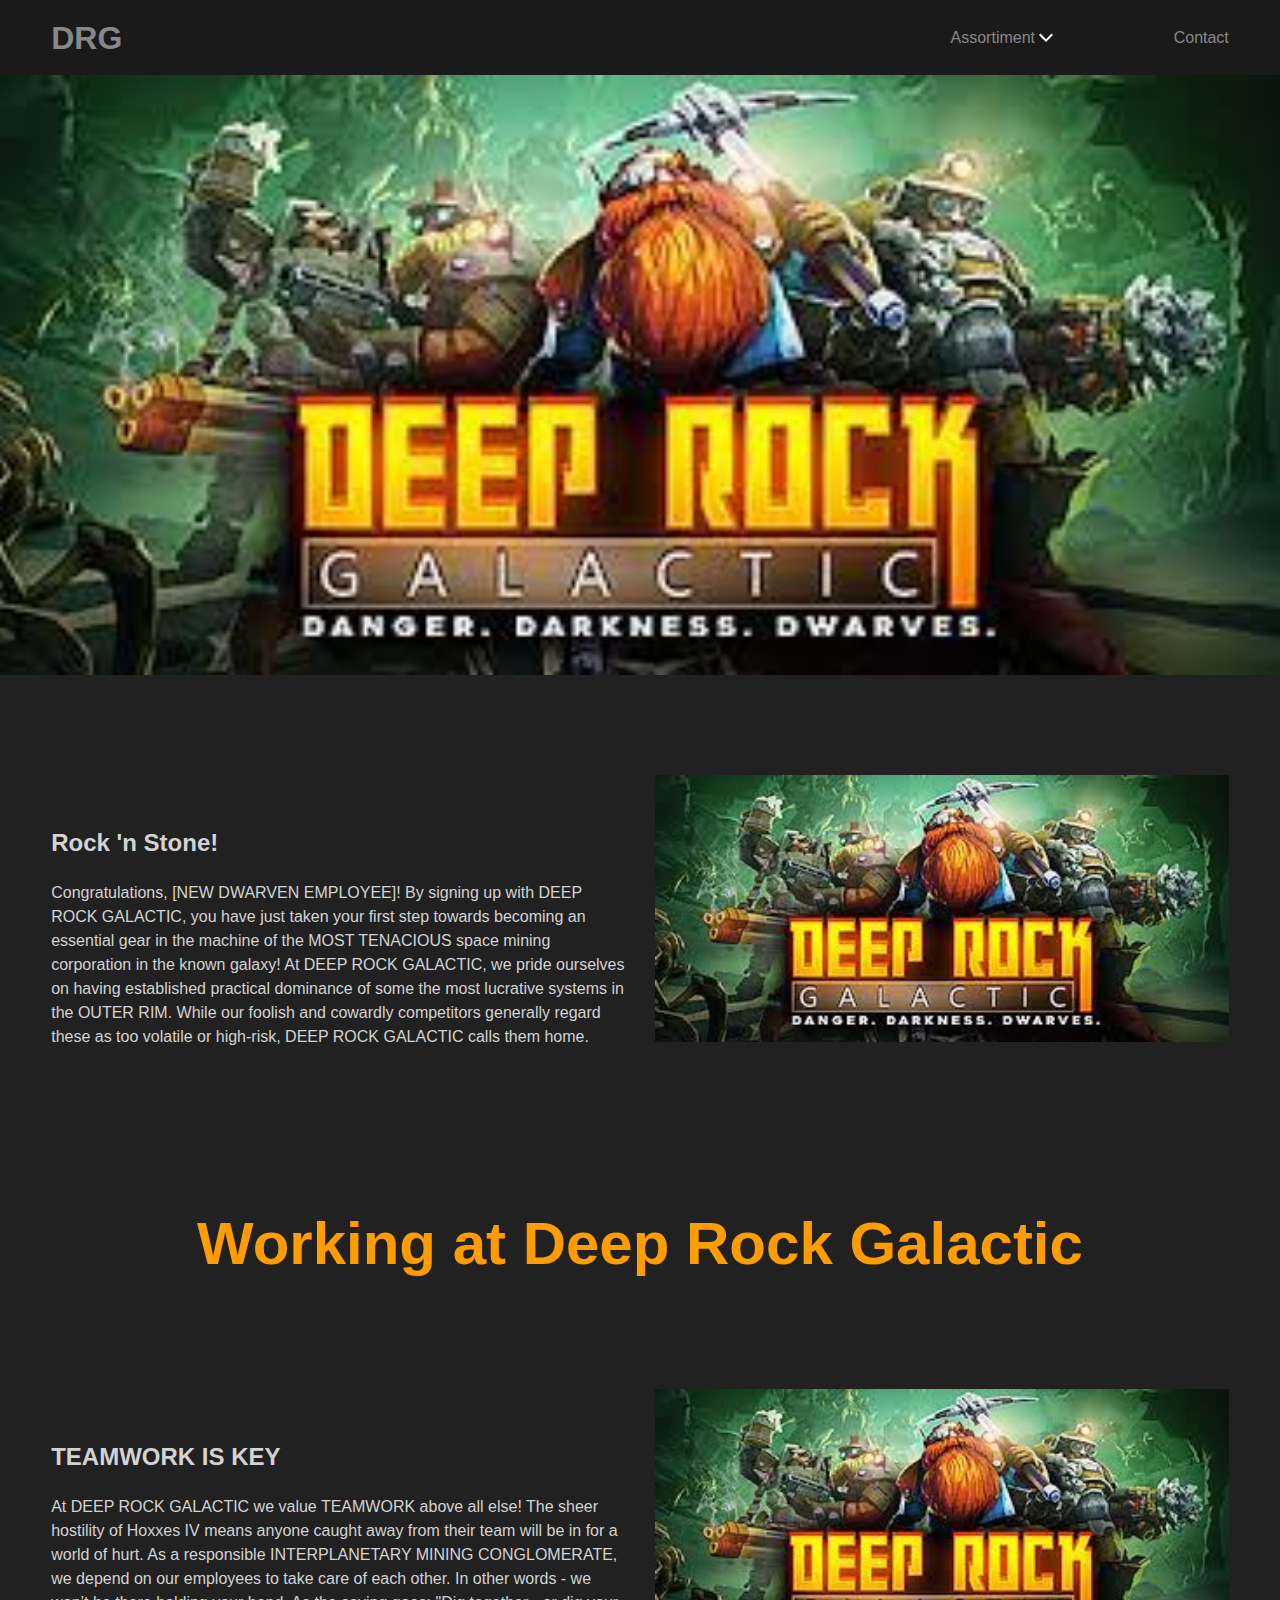
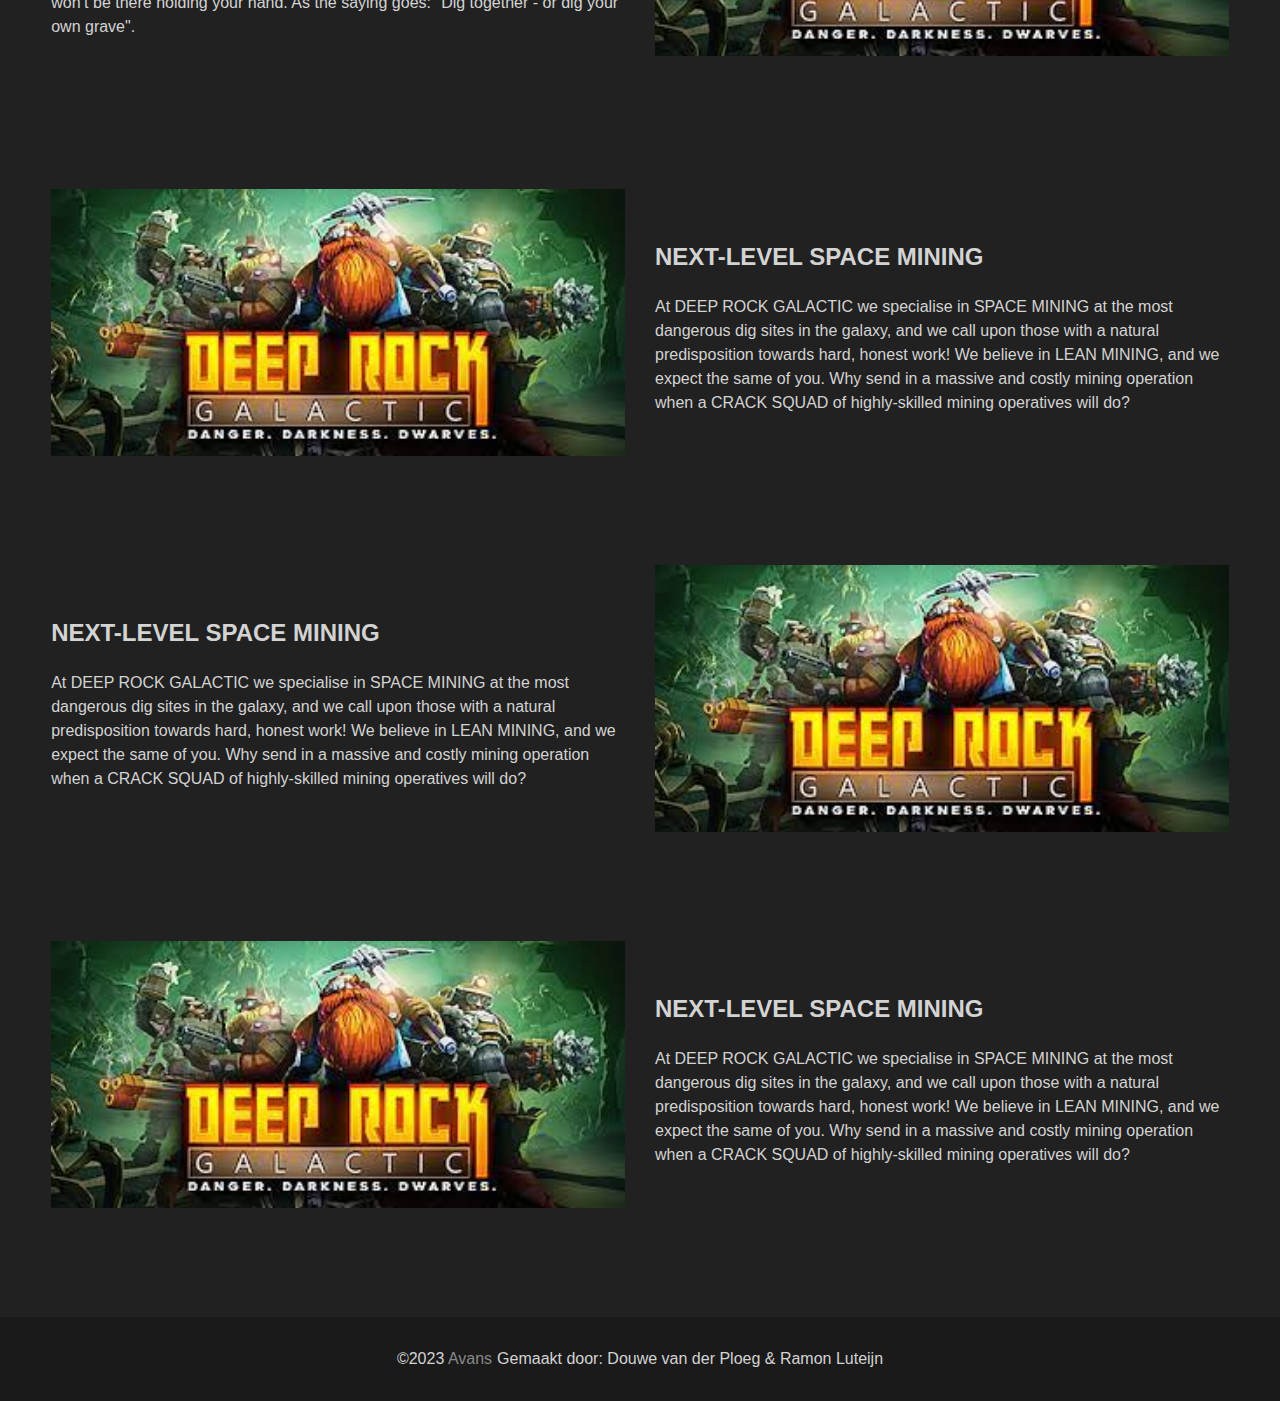
<file: index.html>
<!DOCTYPE html>
<html>

<head>
    <meta name="viewport" content="width=device-width, initial-scale=1">

    <link rel="stylesheet" href="src/css/reset.css">
    <link rel="stylesheet" href="src/css/general.css">
    <link rel="icon" href="src/images/icon.png">   
    <title>Deep Rock Galactic</title>
</head>

<body>
    <header class="main_menu">
        <div class="container">
            <div class="inner-wrapper">
                <a class="logo" href="index.html">
                    <h1>DRG</h1>
                </a>
                <div class="nav">
                    <ul>
                        <li>
                            <a href="assortiment.html">Assortiment</a>
                            <object type="image/svg+xml" data="src/images/arrow-down-black.svg"></object>
                            <ul>
                                <li>
                                    <a href="#">Classes</a>
                                    <ul>
                                        <li><a href="engineer.html">Engineer</a></li>
                                        <li><a href="#">Gunner</a></li>
                                        <li><a href="#">Scout</a></li>
                                    </ul>
                                </li>
                                <li>
                                    <a href="#">Weapons</a>
                                    <ul>
                                        <li><a href="#">Flamethrower</a></li>
                                        <li><a href="#">Drill</a></li>
                                        <li><a href="#">Pistol</a></li>
                                    </ul>
                                </li>
                            </ul>
                        </li>
                        <li><a href="contact.html">Contact</a></li>
                    </ul>
                </div>
            </div>
        </div>
        <div class="mobile_menu">
            <input id="dropdown" class="input-box" type="checkbox">
            <label for="dropdown" class="dropdown">
                <span class="hamburger">
                    <span class="icon-bar top-bar"></span>
                    <span class="icon-bar middle-bar"></span>
                    <span class="icon-bar bottom-bar"></span>
                </span>
                <div class="mobile-wrapper">
                    <ul class="nav">
                        <li><a href="assortiment.html">Assortiment</a></li>
                        <li><a href="engineer.html">Engineer</a></li>
                        <li><a href="#">Gunner</a></li>
                        <li><a href="contact.html">Contact</a></li>
                        <li><a href="#">Weapons</a></li>
                        <li><a href="#">Flamethrower</a></li>
                        <li><a href="#">Drill</a></li>
                        <li><a href="#">Pistol</a></li>
                    </ul>
                </div>
            </label>
            <a class="logo" href="index.html">
                <h1>DRG</h1>
            </a>
        </div>
    </header>

    <main>
        <section class="hero-banner">
            <div class="container">
                <h1></h1>
            </div>
        </section>
        <section class="imgtxt">
            <div class="container">
                <div class="block block-image">
                    <img src="src/images/DRGmain.jpg">
                </div>
                <div class="block block-tekst">
                    <h2> Rock 'n Stone! </h2>
                    <p>
                        Congratulations, [NEW DWARVEN EMPLOYEE]! By signing up with DEEP ROCK GALACTIC, you have just
                        taken your first step towards becoming an essential gear in the machine of the MOST TENACIOUS
                        space mining corporation in the known galaxy!
                        At DEEP ROCK GALACTIC, we pride ourselves on having established practical dominance of some the
                        most lucrative systems in the OUTER RIM. While our foolish and cowardly competitors generally
                        regard these as too volatile or high-risk, DEEP ROCK GALACTIC calls them home.
                    </p>
                </div>
            </div>
        </section>
        <section class="quote">
            <div class="container">
                <h1>Working at Deep Rock Galactic</h1>
            </div>
        </section>
        <section class="imgtxt">
            <div class="container">
                <div class="block block-image">
                    <img src="src/images/DRGmain.jpg">
                </div>
                <div class="block block-tekst">
                    <h2>TEAMWORK IS KEY</h2>
                    <p>
                        At DEEP ROCK GALACTIC we value TEAMWORK above all else! The sheer hostility of Hoxxes IV means
                        anyone caught away from their team will be in for a world of hurt. As a responsible
                        INTERPLANETARY MINING CONGLOMERATE, we depend on our employees to take care of each other. In
                        other words - we won’t be there holding your hand.
                        As the saying goes: "Dig together - or dig your own grave".
                    </p>
                </div>
            </div>
        </section>
        <section class="imgtxt">
            <div class="container">
                <div class="block block-image">
                    <img src="src/images/DRGmain.jpg">
                </div>
                <div class="block block-tekst">
                    <h2>NEXT-LEVEL SPACE MINING</h2>
                    <p>
                        At DEEP ROCK GALACTIC we specialise in SPACE MINING at the most dangerous dig sites in the
                        galaxy, and we call upon those with a natural predisposition towards hard, honest work!
                        We believe in LEAN MINING, and we expect the same of you. Why send in a massive and costly
                        mining operation when a CRACK SQUAD of highly-skilled mining operatives will do?
                    </p>
                </div>
            </div>
        </section>
        <section class="imgtxt">
            <div class="container">
                <div class="block block-image">
                    <img src="src/images/DRGmain.jpg">
                </div>
                <div class="block block-tekst">
                    <h2>NEXT-LEVEL SPACE MINING</h2>
                    <p>
                        At DEEP ROCK GALACTIC we specialise in SPACE MINING at the most dangerous dig sites in the
                        galaxy, and we call upon those with a natural predisposition towards hard, honest work!
                        We believe in LEAN MINING, and we expect the same of you. Why send in a massive and costly
                        mining operation when a CRACK SQUAD of highly-skilled mining operatives will do?
                    </p>
                </div>
            </div>
        </section>
        <section class="section imgtxt">
            <div class="container">
                <div class="block block-image">
                    <img src="src/images/DRGmain.jpg">
                </div>
                <div class="block block-tekst">
                    <h2>NEXT-LEVEL SPACE MINING</h2>
                    <p>
                        At DEEP ROCK GALACTIC we specialise in SPACE MINING at the most dangerous dig sites in the
                        galaxy, and we call upon those with a natural predisposition towards hard, honest work!
                        We believe in LEAN MINING, and we expect the same of you. Why send in a massive and costly
                        mining operation when a CRACK SQUAD of highly-skilled mining operatives will do?
                    </p>
                </div>
            </div>
        </section>
    </main>
    <footer>
        <div class="container">
            <p>
                &copy;2023 <a href="Index.html">Avans</a>
            </p>
            <p>
                Gemaakt door: Douwe van der Ploeg & Ramon Luteijn
            </p>
        </div>
    </footer>
</body>

</html>
</file>
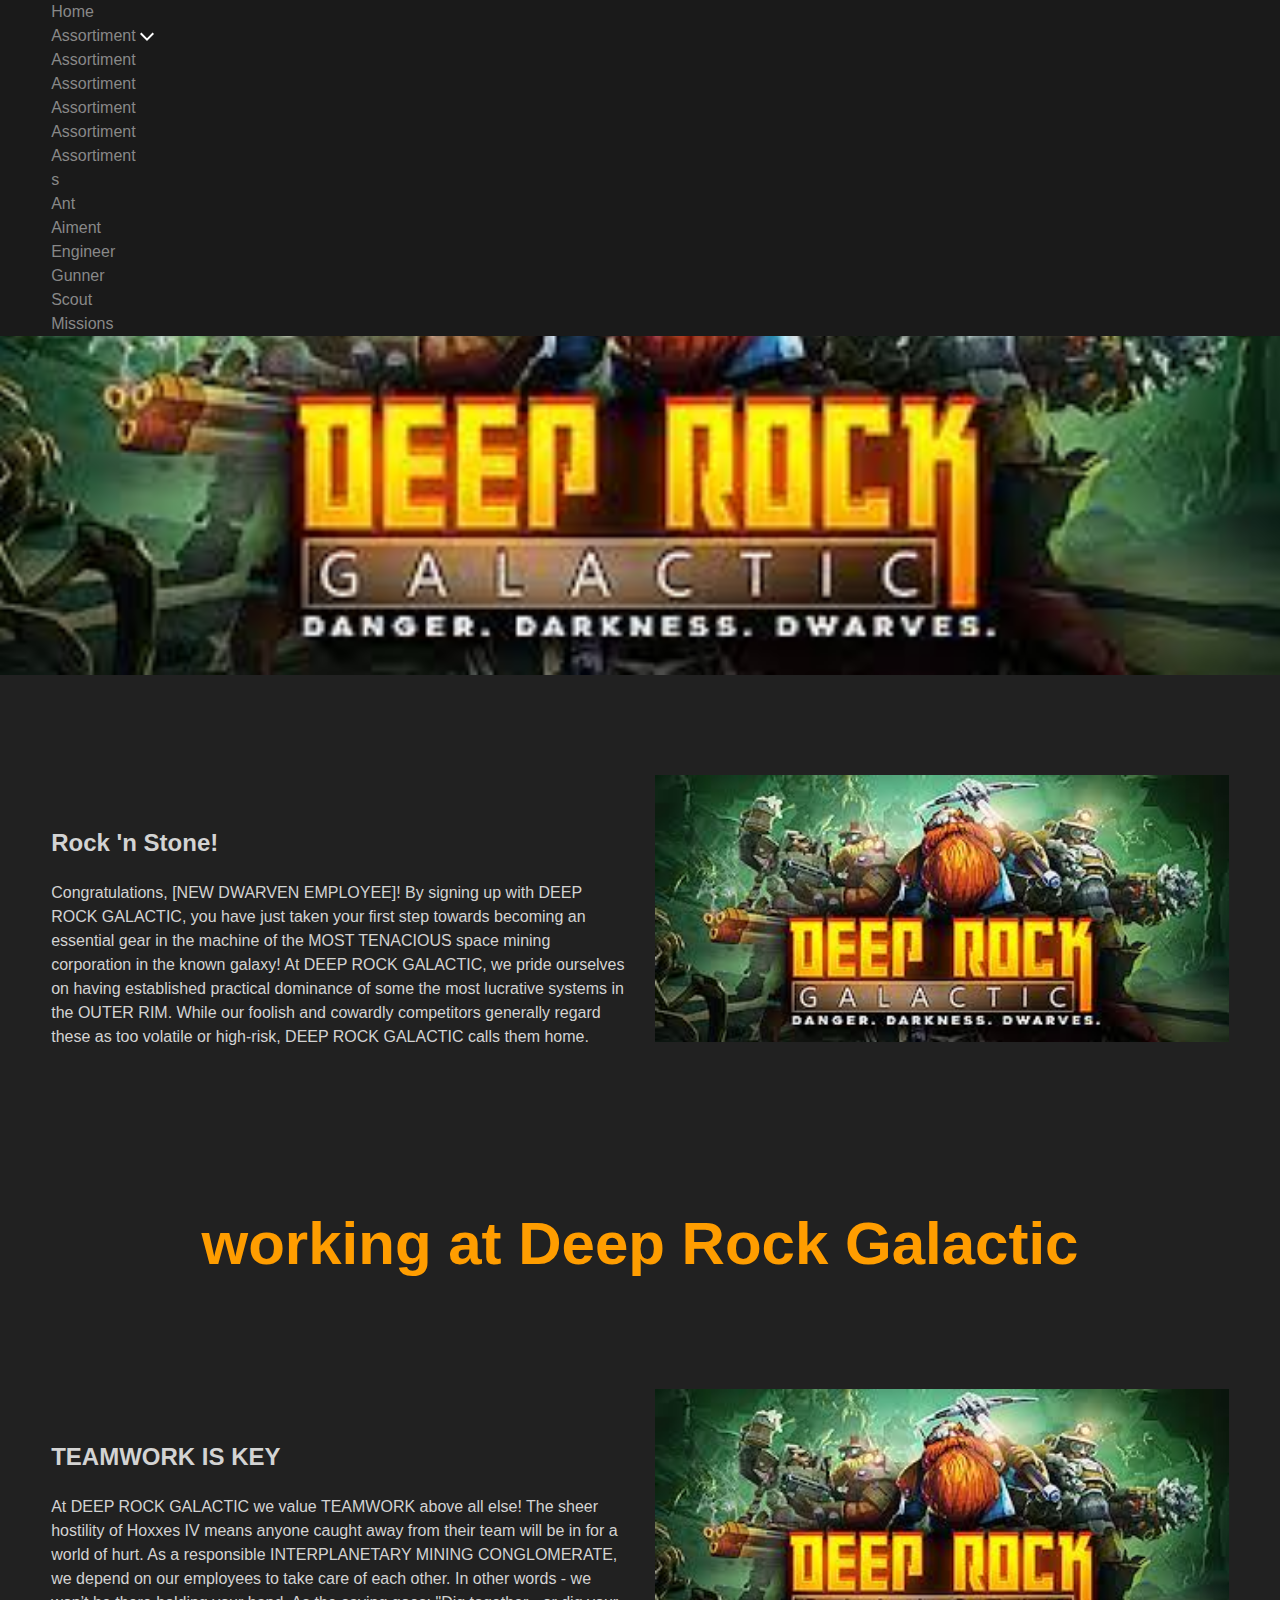
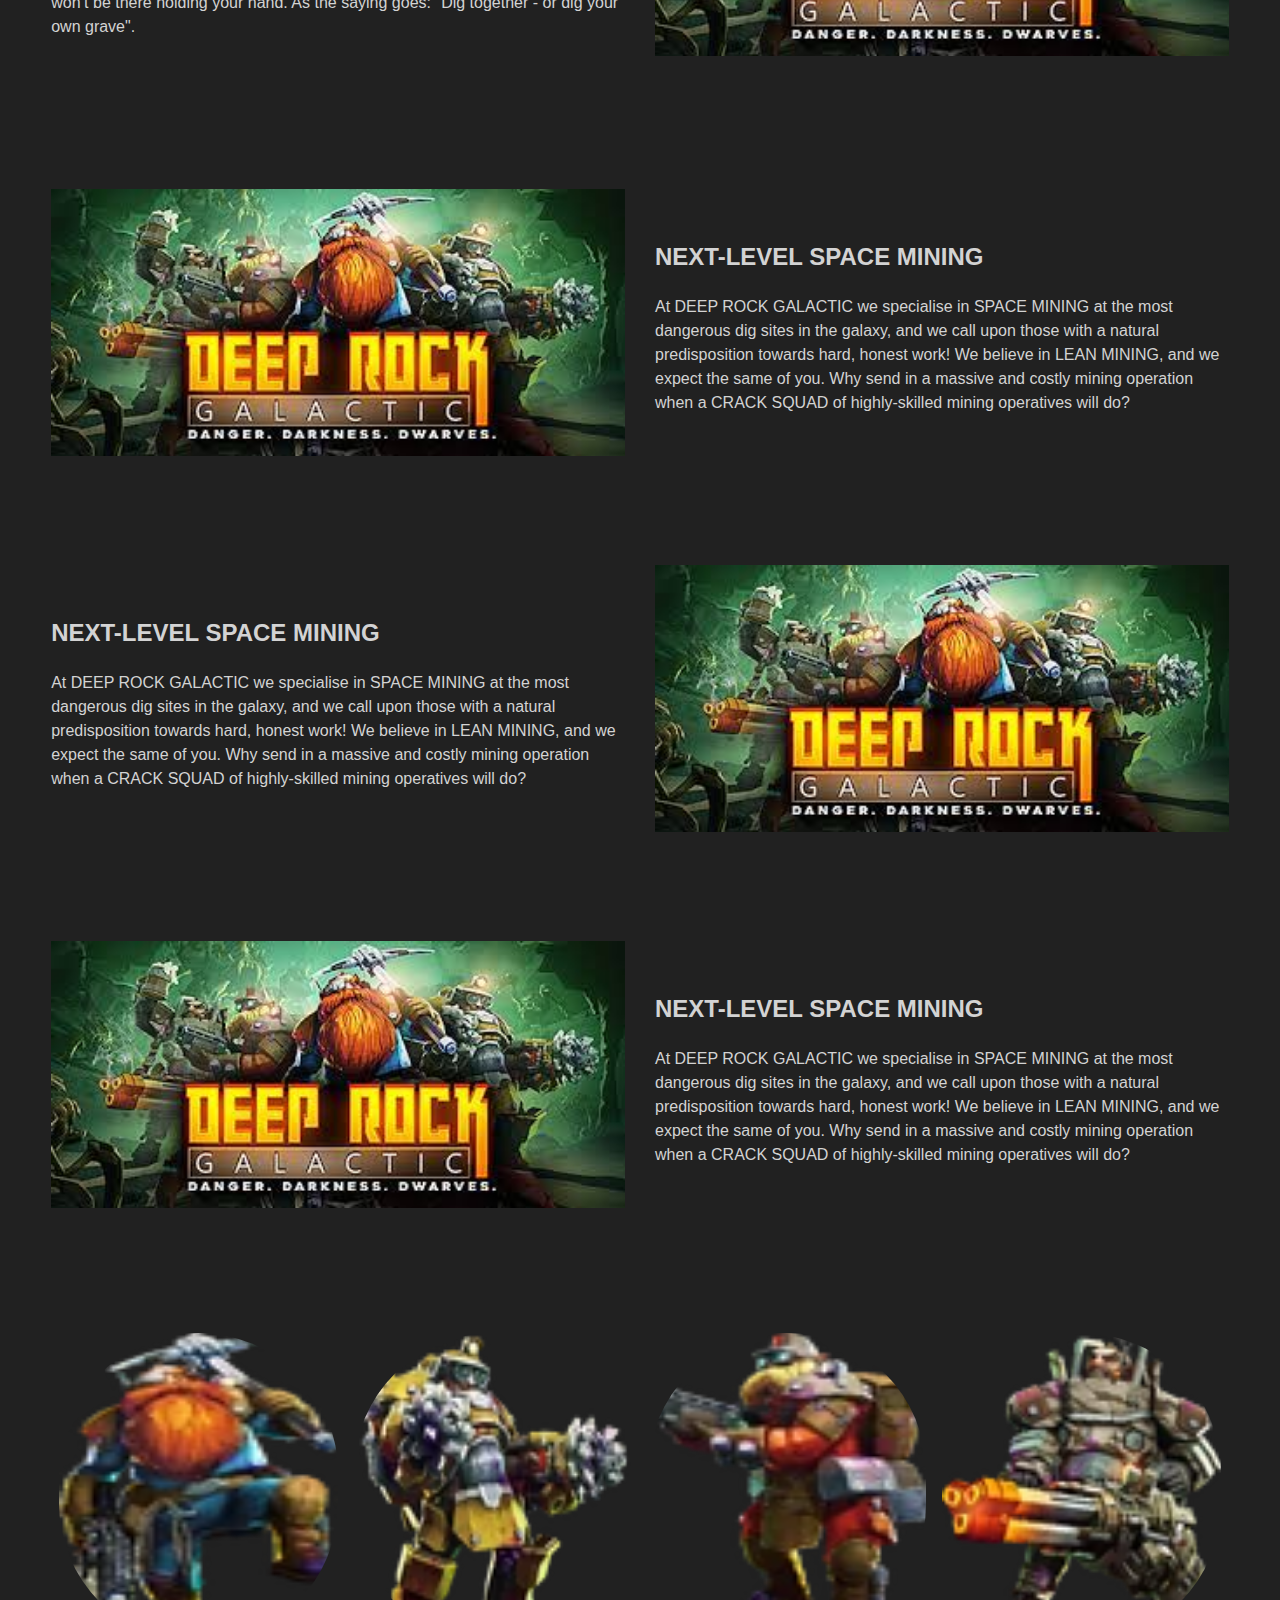
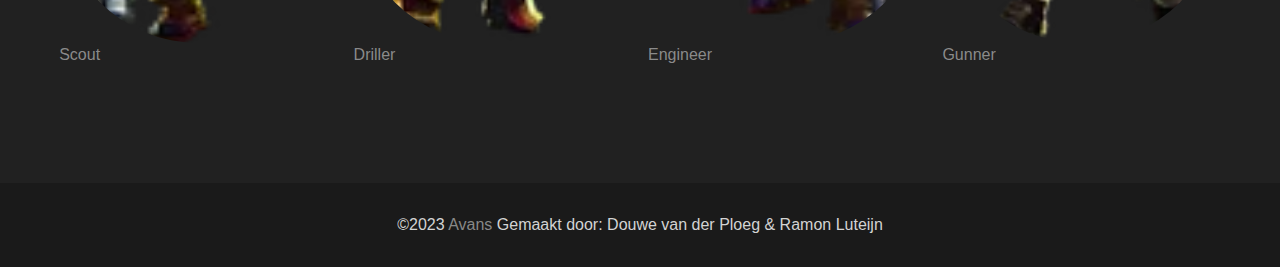
<file: Index.html>
<!DOCTYPE html>
<html>
    <head>
        <link rel="stylesheet" href="src/css/reset.css">
        <link rel="stylesheet" href="src/css/general.css">
<!--        <link rel="icon" href="src/images/logo.png">-->
        <title>Deep Rock Galactic</title>
    </head>
    <body>
        <header class="main_menu">
            <div class="container">
                <ul class="nav">
                    <li><a href="Index.html">Home</a></li>
                    <li>
                        <a href="Assortiment.html">Assortiment</a>
                        <object type="image/svg+xml" data="src/images/arrow-down-black.svg"></object>
                        <ul>
                            <li>
                                <a href="Assortiment.html">Assortiment</a>
                                <ul>
                                    <li><a href="Assortiment.html">Assortiment</a></li>
                                    <li><a href="Assortiment.html">Assortiment</a></li>
                                    <li><a href="Assortiment.html">Assortiment</a></li>
                                </ul>
                            </li>
                            <li>
                                <a href="Assortiment.html">Assortiment</a>
                                <ul>
                                    <li><a href="Assortiment.html">s</a></li>
                                    <li><a href="Assortiment.html">Ant</a></li>
                                    <li><a href="Assortiment.html">Aiment</a></li>
                                </ul>
                            </li>
                        </ul>

                    </li>
                    <li><a href="Engineer.html">Engineer</a></li>
                    <li><a href="Gunner.html">Gunner</a></li>
                    <li><a href="Scout.html">Scout</a></li>
                    <li><a href="Missions.html">Missions</a></li>
               </ul>
            </div>
            <div class="mobile_menu">
                <input id="dropdown" class="input-box" type="checkbox">
                <label for="dropdown" class="dropdown">
                    <span class="hamburger">
                      <span class="icon-bar top-bar"></span>
                      <span class="icon-bar middle-bar"></span>
                      <span class="icon-bar bottom-bar"></span>
                    </span>
                    <div class="mobile-wrapper">
                        <ul class="nav">
                            <li><a href="Index.html">Home</a></li>
                            <li><a href="Assortiment.html">Assortiment</a></li>
                            <li><a href="Engineer.html">Engineer</a></li>
                            <li><a href="Gunner.html">Gunner</a></li>
                            <li><a href="Scout.html">Scout</a></li>
                            <li><a href="Missions.html">Missions</a></li>
                        </ul>
                    </div>
                </label>
            </div>
        </header>
        <main>
            <section class="hero-banner">
                <div class="container">
                    <h1></h1>
                </div>
            </section>
            <section class="imgtxt">
                <div class="container">
                    <div class="block block-image">
                        <img src="src/images/DRGmain.jpg">
                    </div>
                    <div class="block block-tekst">
                        <h2> Rock 'n Stone! </h2>
                        <p>
                            Congratulations, [NEW DWARVEN EMPLOYEE]! By signing up with DEEP ROCK GALACTIC, you have just taken your first step towards becoming an essential gear in the machine of the MOST TENACIOUS space mining corporation in the known galaxy!
                            At DEEP ROCK GALACTIC, we pride ourselves on having established practical dominance of some the most lucrative systems in the OUTER RIM. While our foolish and cowardly competitors generally regard these as too volatile or high-risk, DEEP ROCK GALACTIC calls them home.
                        </p>
                    </div>
                </div>
            </section>
            <section class="quote">
                <div class="container">
                    <h1>working at Deep Rock Galactic</h1>
                </div>
            </section>
            <section class="imgtxt">
                <div class="container">
                    <div class="block block-image">
                        <img src="src/images/DRGmain.jpg">
                    </div>
                    <div class="block block-tekst">
                        <h2>TEAMWORK IS KEY</h2>
                        <p>
                            At DEEP ROCK GALACTIC we value TEAMWORK above all else! The sheer hostility of Hoxxes IV means anyone caught away from their team will be in for a world of hurt. As a responsible INTERPLANETARY MINING CONGLOMERATE, we depend on our employees to take care of each other. In other words - we won’t be there holding your hand.
                            As the saying goes: "Dig together - or dig your own grave".
                        </p>
                    </div>
                </div>
            </section>
            <section class="imgtxt">
                <div class="container">
                    <div class="block block-image">
                        <img src="src/images/DRGmain.jpg">
                    </div>
                    <div class="block block-tekst">
                        <h2>NEXT-LEVEL SPACE MINING</h2>
                        <p>
                            At DEEP ROCK GALACTIC we specialise in SPACE MINING at the most dangerous dig sites in the galaxy, and we call upon those with a natural predisposition towards hard, honest work!
                            We believe in LEAN MINING, and we expect the same of you. Why send in a massive and costly mining operation when a CRACK SQUAD of highly-skilled mining operatives will do?
                        </p>
                    </div>
                </div>
            </section>
            <section class="imgtxt">
                <div class="container">
                    <div class="block block-image">
                        <img src="src/images/DRGmain.jpg">
                    </div>
                    <div class="block block-tekst">
                        <h2>NEXT-LEVEL SPACE MINING</h2>
                        <p>
                            At DEEP ROCK GALACTIC we specialise in SPACE MINING at the most dangerous dig sites in the galaxy, and we call upon those with a natural predisposition towards hard, honest work!
                            We believe in LEAN MINING, and we expect the same of you. Why send in a massive and costly mining operation when a CRACK SQUAD of highly-skilled mining operatives will do?
                        </p>
                    </div>
                </div>
            </section>
            <section class="section imgtxt">
                <div class="container">
                    <div class="block block-image">
                        <img src="src/images/DRGmain.jpg">
                    </div>
                    <div class="block block-tekst">
                        <h2>NEXT-LEVEL SPACE MINING</h2>
                        <p>
                            At DEEP ROCK GALACTIC we specialise in SPACE MINING at the most dangerous dig sites in the galaxy, and we call upon those with a natural predisposition towards hard, honest work!
                            We believe in LEAN MINING, and we expect the same of you. Why send in a massive and costly mining operation when a CRACK SQUAD of highly-skilled mining operatives will do?
                        </p>
                    </div>
                </div>
            </section>


            <section class="classes-block">
                <div class="container">
                    <div class="class-wrapper">
                        <div class="thumbnail-wrapper">
                            <a href="">
                                <img src="src/images/Scout.webp">
                            </a>
                        </div>
                        <div class="link-wrapper">
                            <a href="">Scout</a>
                        </div>
                    </div>
                    <div class="class-wrapper">
                        <div class="thumbnail-wrapper">
                            <a href="">
                                <img src="src/images/Driller.webp">
                            </a>
                        </div>
                        <div class="link-wrapper">
                            <a href="">Driller</a>
                        </div>
                    </div>
                    <div class="class-wrapper">
                        <div class="thumbnail-wrapper">
                            <a href="">
                                <img src="src/images/Engineer.webp">
                            </a>
                        </div>
                        <div class="link-wrapper">
                            <a href="">Engineer</a>
                        </div>
                    </div>
                    <div class="class-wrapper">
                        <div class="thumbnail-wrapper">
                            <a href="">
                                <img src="src/images/Gunner.webp">
                            </a>
                        </div>
                        <div class="link-wrapper">
                            <a href="">Gunner</a>
                        </div>
                    </div>
                </div>
            </section>


        </main>
        <footer>
            <div class="container">
                <p>
                    &copy;2023 <a href="Index.html">Avans</a> <span>Gemaakt door: Douwe van der Ploeg & Ramon Luteijn</span>
                </p>
            </div>
        </footer>
    </body>
</html>



<!--soorten blokken--->
<!--

hero, let op deze heeft vaste img. zou je body specifiel moeten selecteren

        <div class="section hero-banner">
            <div class="container">
                <h1></h1>
            </div>
        </div>



txtimg


        <div class="section imgtxt">
            <div class="container">
                <div class="block block-image">
                    <img src="src/images/">
                </div>
                <div class="block block-tekst">
                    <h2></h2>
                    <p>
                    </p>
                </div>
            </div>
        </div>



        quote
        <div  class="section quote">
            <div class="container">
                <h1></h1>
            </div>
        </div>


        txt
        <div class="section txt">
            <div class="container">
                <div class="content-wrapper">
                    <h2>
                    <p>
                    </p>
                </div>
            </div>
       </div>

       gallary
       <div class="section gallery">
            <div class="container">
                <div class="content-wrapper">
                    <div class="gallery-wrapper">
                    </div>
                </div>
            </div>
       </div>



classes block

  <section class="classes-block">
                <div class="container">
                    <div class="class-wrapper">
                        <div class="thumbnail-wrapper">
                            <a href="">
                                <img src="src/images/Scout.webp">
                            </a>
                        </div>
                        <div class="link-wrapper">
                            <a href="">Scout</a>
                        </div>
                    </div>
                    <div class="class-wrapper">
                        <div class="thumbnail-wrapper">
                            <a href="">
                                <img src="src/images/Driller.webp">
                            </a>
                        </div>
                        <div class="link-wrapper">
                            <a href="">Driller</a>
                        </div>
                    </div>
                    <div class="class-wrapper">
                        <div class="thumbnail-wrapper">
                            <a href="">
                                <img src="src/images/Engineer.webp">
                            </a>
                        </div>
                        <div class="link-wrapper">
                            <a href="">Engineer</a>
                        </div>
                    </div>
                    <div class="class-wrapper">
                        <div class="thumbnail-wrapper">
                            <a href="">
                                <img src="src/images/Gunner.webp">
                            </a>
                        </div>
                        <div class="link-wrapper">
                            <a href="">Gunner</a>
                        </div>
                    </div>
                </div>
            </section>


--?
</file>
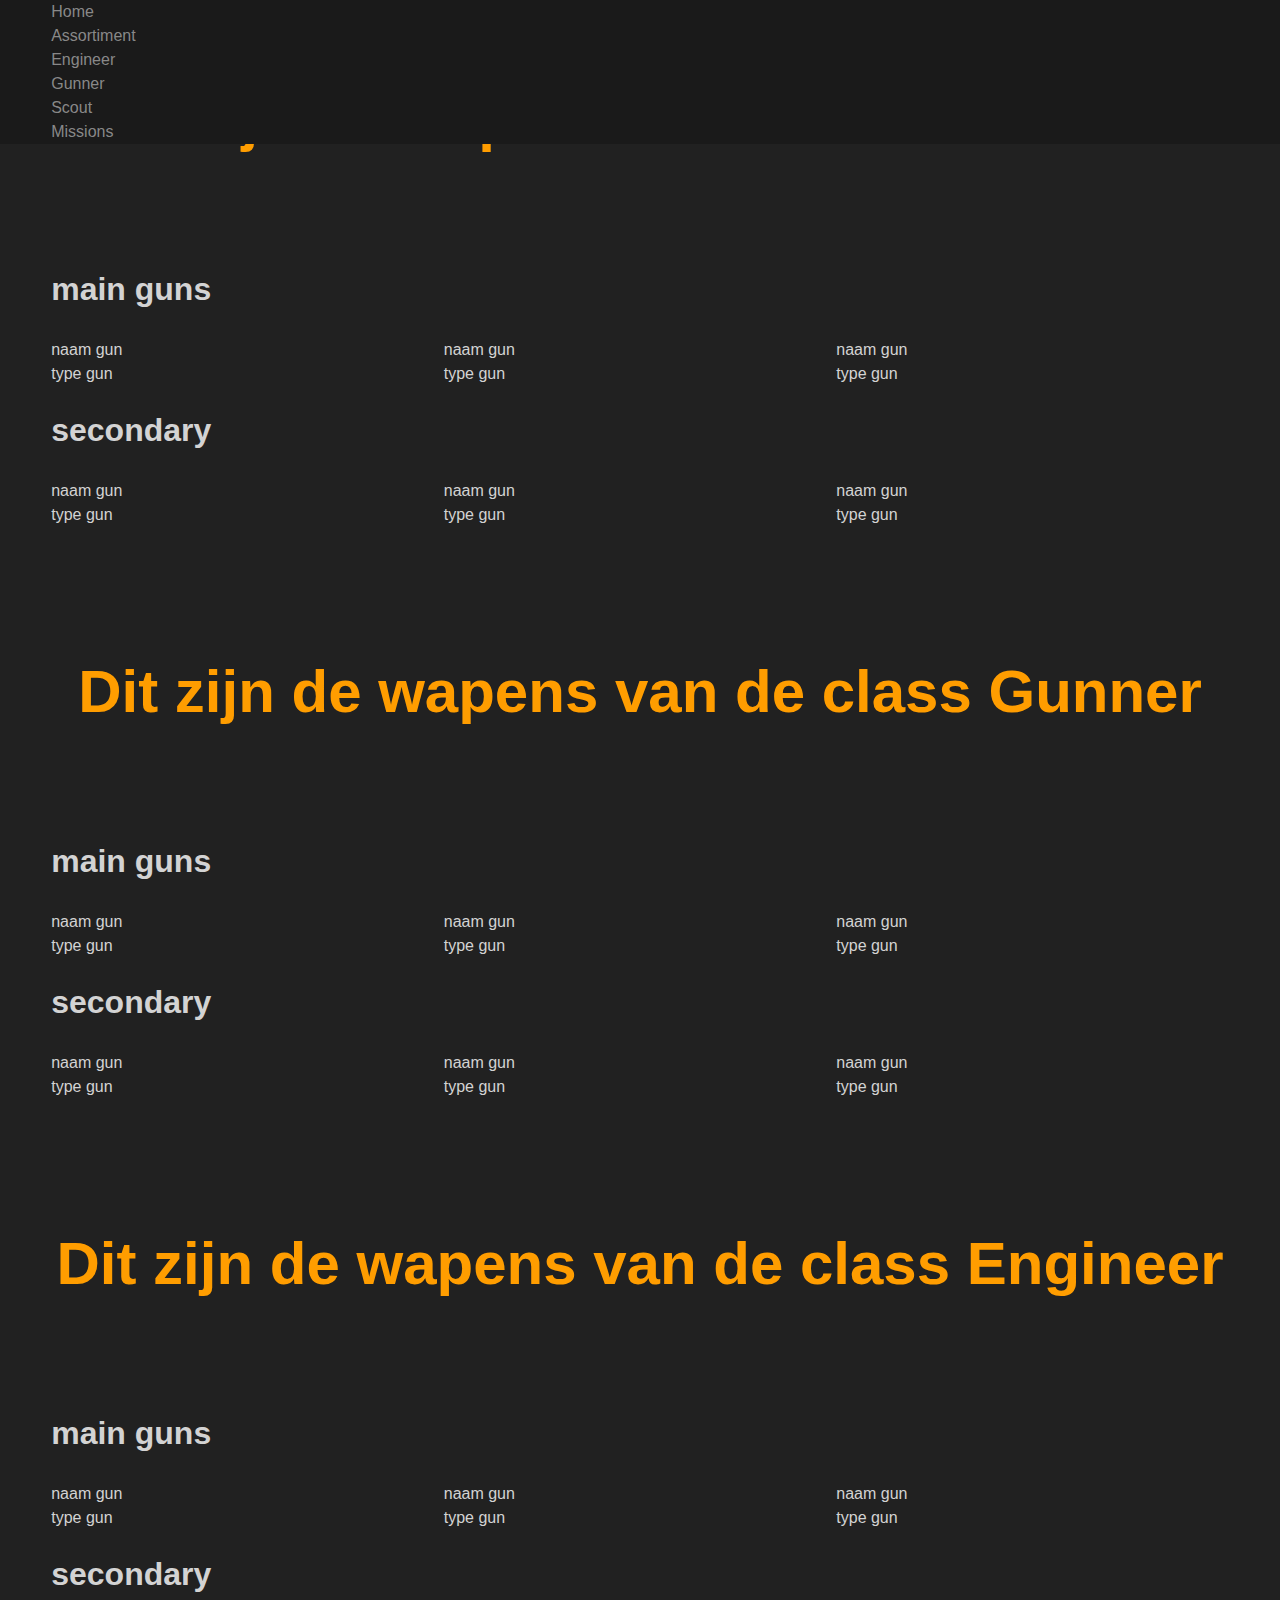
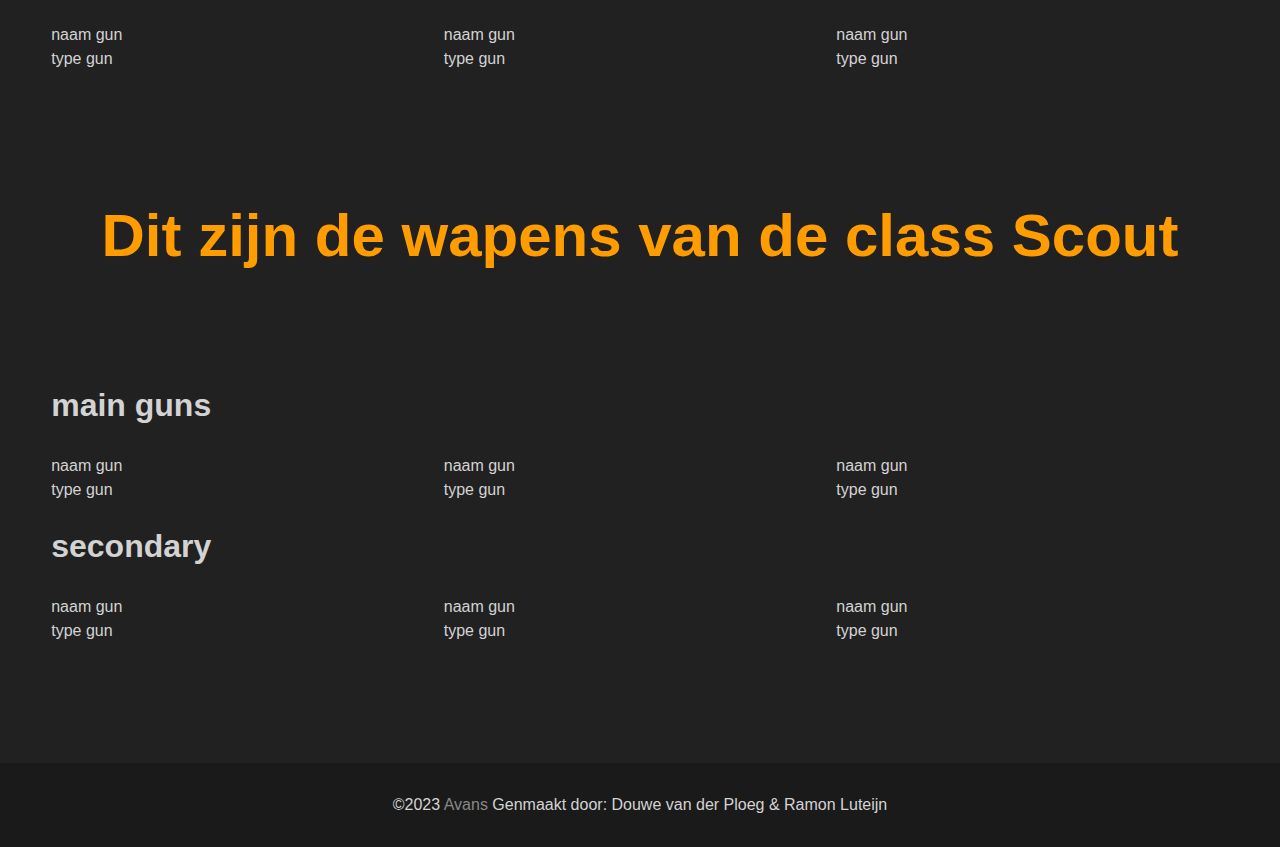
<file: Assortiment.html>
<!DOCTYPE html>

<html>
    <head>
        <link rel="stylesheet" href="src/css/reset.css">
        <link rel="stylesheet" href="src/css/general.css">
    </head>
    <body>
        <header class="main_menu">
            <div class="container">
                <ul class="nav">
                    <li><a href="Index.html">Home</a></li>
                    <li><a href="Assortiment.html">Assortiment</a></li>
                    <li><a href="Engineer.html">Engineer</a></li>
                    <li><a href="Gunner.html">Gunner</a></li>
                    <li><a href="Scout.html">Scout</a></li>
                    <li><a href="Missions.html">Missions</a></li>
            </ul>
            </div>
        </header>

        <!-- zet hier de guns van ieder class -->
    <main>
        <section class="quote">
            <div class="container">
                <h1>Dit zijn de wapens van de class Driller</h1>
            </div>
        </section>
        <section class="catagory">
            <div class="container">
                <H2>main guns</H2>
                <div class="content-wrapper">
                    <div class="catagory-wrapper">
                        <img>
                        <p>naam gun</p>
                        <p>type gun</p>
                    </div>
                    <div class="catagory-wrapper">
                        <img>
                        <p>naam gun</p>
                        <p>type gun</p>
                    </div>
                    <div class="catagory-wrapper">
                        <img>
                        <p>naam gun</p>
                        <p>type gun</p>
                    </div>
                </div>
                <H2>secondary</H2>
                <div class="content-wrapper">
                    <div class="catagory-wrapper">
                        <img>
                        <p>naam gun</p>
                        <p>type gun</p>
                    </div>
                    <div class="catagory-wrapper">
                        <img>
                        <p>naam gun</p>
                        <p>type gun</p>
                    </div>
                    <div class="catagory-wrapper">
                        <img>
                        <p>naam gun</p>
                        <p>type gun</p>
                    </div>
                </div>
            </div>
        </section>

        <section class="quote">
            <div class="container">
                <h1>Dit zijn de wapens van de class Gunner</h1>
            </div>
        </section>
        <section class="catagory">
            <div class="container">
                <H2>main guns</H2>
                <div class="content-wrapper">
                    <div class="catagory-wrapper">
                        <img>
                        <p>naam gun</p>
                        <p>type gun</p>
                    </div>
                    <div class="catagory-wrapper">
                        <img>
                        <p>naam gun</p>
                        <p>type gun</p>
                    </div>
                    <div class="catagory-wrapper">
                        <img>
                        <p>naam gun</p>
                        <p>type gun</p>
                    </div>
                </div>
                <H2>secondary</H2>
                <div class="content-wrapper">
                    <div class="catagory-wrapper">
                        <img>
                        <p>naam gun</p>
                        <p>type gun</p>
                    </div>
                    <div class="catagory-wrapper">
                        <img>
                        <p>naam gun</p>
                        <p>type gun</p>
                    </div>
                    <div class="catagory-wrapper">
                        <img>
                        <p>naam gun</p>
                        <p>type gun</p>
                    </div>
                </div>
            </div>
        </section>

        <section class="quote">
            <div class="container">
                <h1>Dit zijn de wapens van de class Engineer</h1>
            </div>
        </section>
        <section class="catagory">
            <div class="container">
                <H2>main guns</H2>
                <div class="content-wrapper">
                    <div class="catagory-wrapper">
                        <img>
                        <p>naam gun</p>
                        <p>type gun</p>
                    </div>
                    <div class="catagory-wrapper">
                        <img>
                        <p>naam gun</p>
                        <p>type gun</p>
                    </div>
                    <div class="catagory-wrapper">
                        <img>
                        <p>naam gun</p>
                        <p>type gun</p>
                    </div>
                </div>
                <H2>secondary</H2>
                <div class="content-wrapper">
                    <div class="catagory-wrapper">
                        <img>
                        <p>naam gun</p>
                        <p>type gun</p>
                    </div>
                    <div class="catagory-wrapper">
                        <img>
                        <p>naam gun</p>
                        <p>type gun</p>
                    </div>
                    <div class="catagory-wrapper">
                        <img>
                        <p>naam gun</p>
                        <p>type gun</p>
                    </div>
                </div>
            </div>
        </section>

        <section class="quote">
            <div class="container">
                <h1>Dit zijn de wapens van de class Scout</h1>
            </div>
        </section>
        <section class="catagory">
            <div class="container">
                <H2>main guns</H2>
                <div class="content-wrapper">
                    <div class="catagory-wrapper">
                        <img>
                        <p>naam gun</p>
                        <p>type gun</p>
                    </div>
                    <div class="catagory-wrapper">
                        <img>
                        <p>naam gun</p>
                        <p>type gun</p>
                    </div>
                    <div class="catagory-wrapper">
                        <img>
                        <p>naam gun</p>
                        <p>type gun</p>
                    </div>
                </div>
                <H2>secondary</H2>
                <div class="content-wrapper">
                    <div class="catagory-wrapper">
                        <img>
                        <p>naam gun</p>
                        <p>type gun</p>
                    </div>
                    <div class="catagory-wrapper">
                        <img>
                        <p>naam gun</p>
                        <p>type gun</p>
                    </div>
                    <div class="catagory-wrapper">
                        <img>
                        <p>naam gun</p>
                        <p>type gun</p>
                    </div>
                </div>
            </div>
        </section>
    </main>
        <footer>
            <div class="container">
                <p>
                    &copy;2023 <a href="Index.html">Avans</a> <span>Genmaakt door: Douwe van der Ploeg & Ramon Luteijn</span>
                </p>
            </div>
        </footer>
    </body>
</html>
</file>
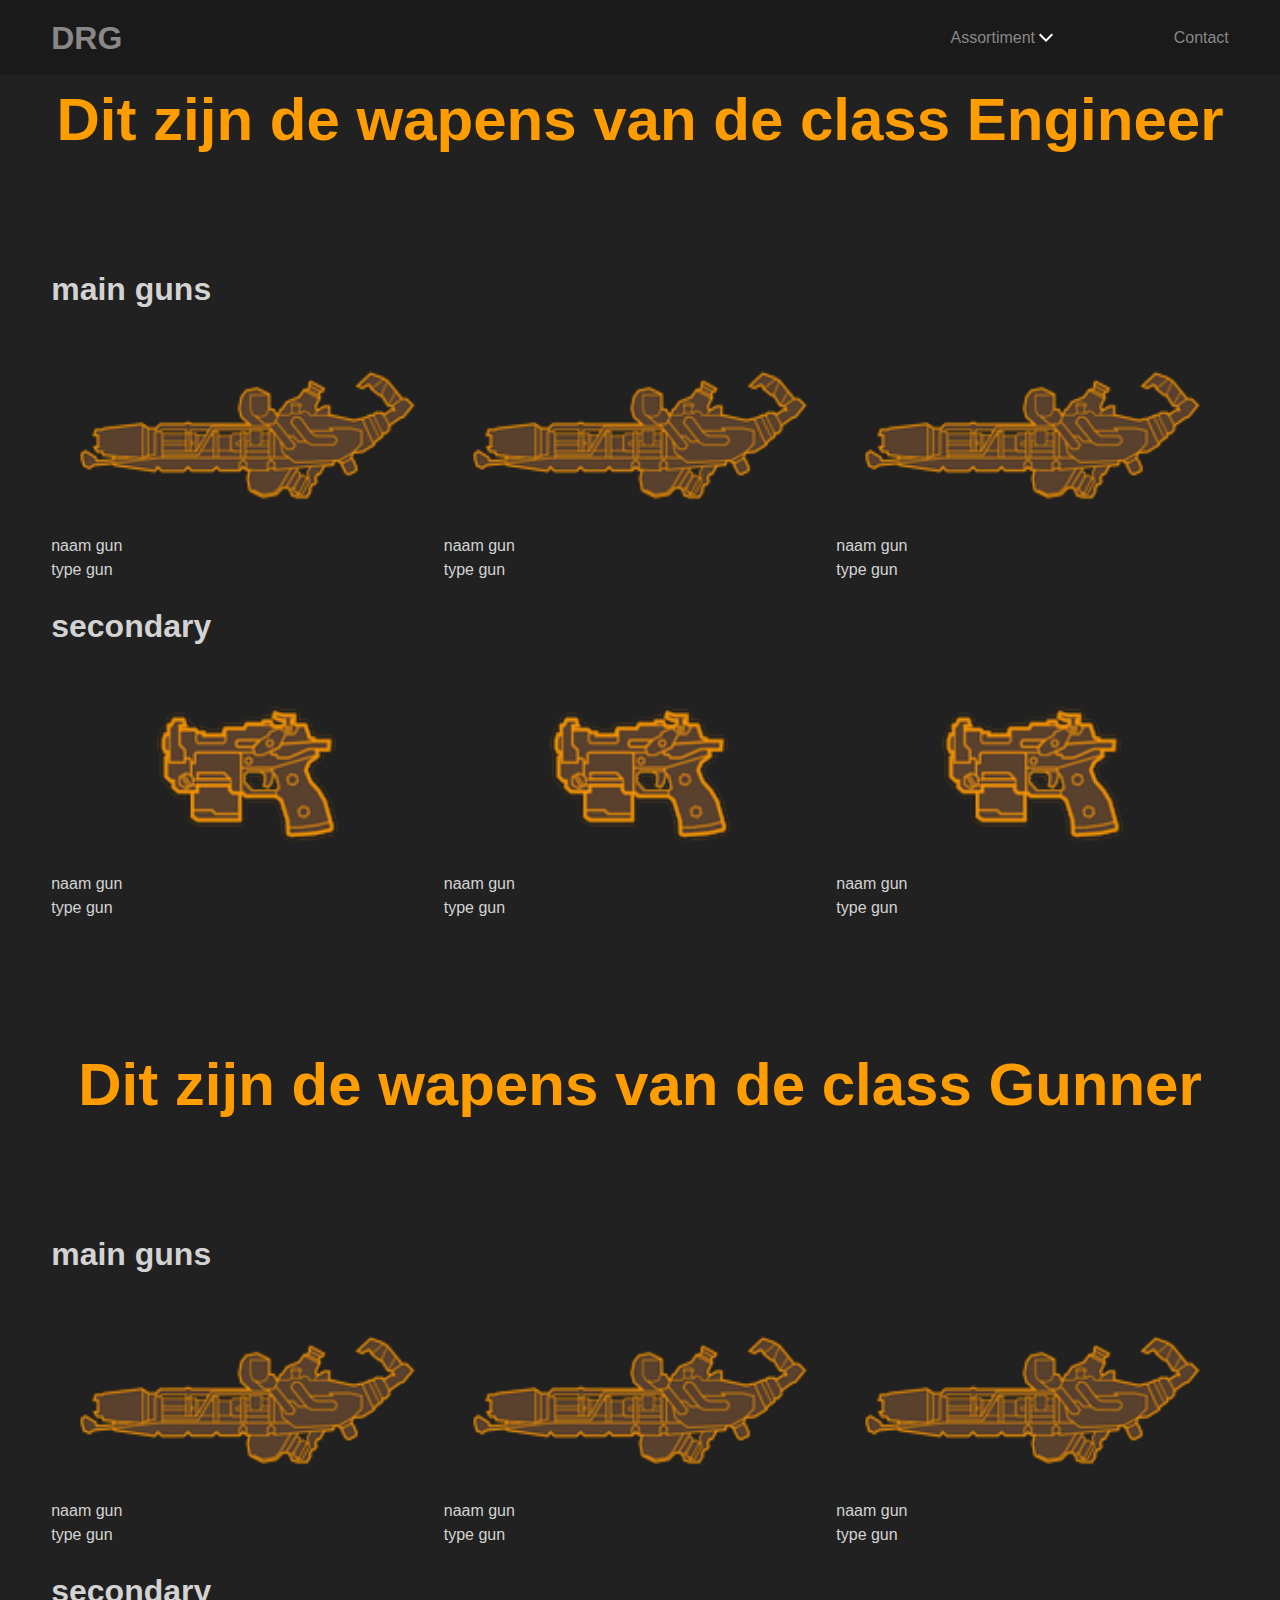
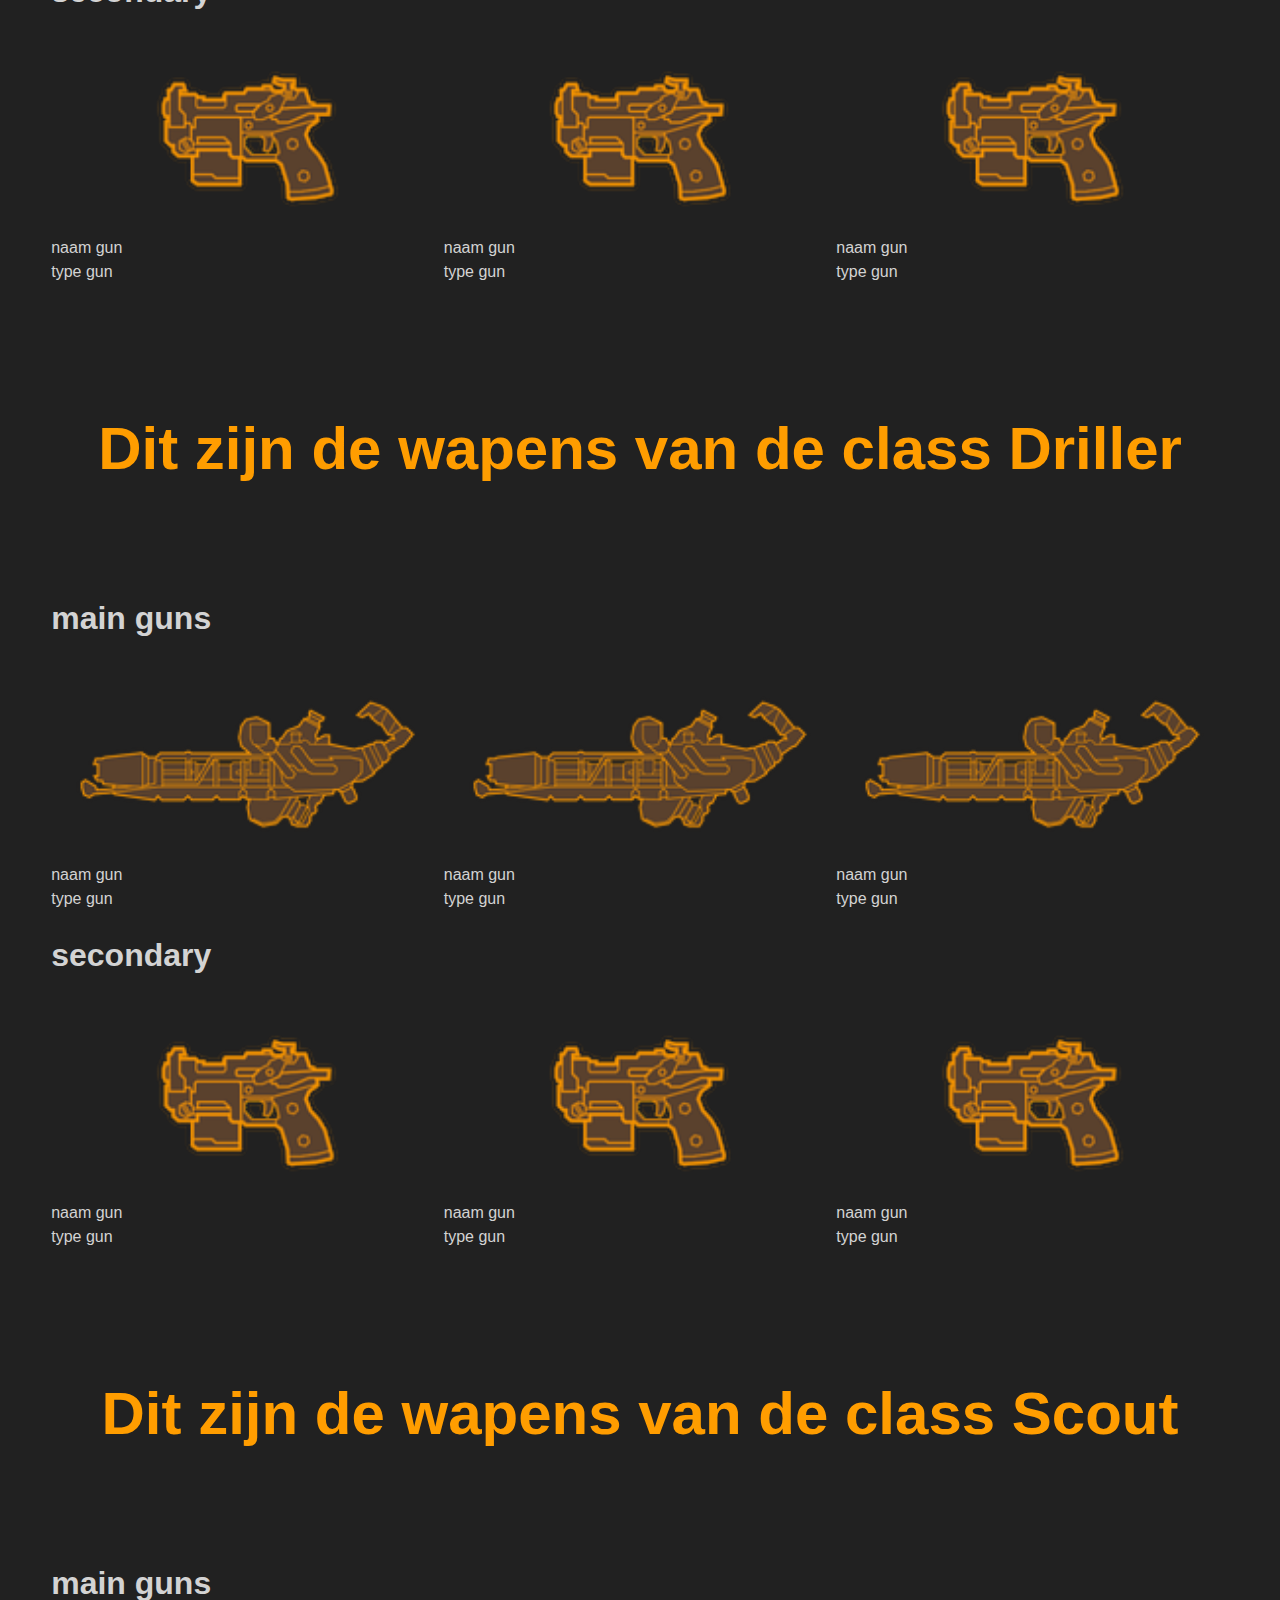
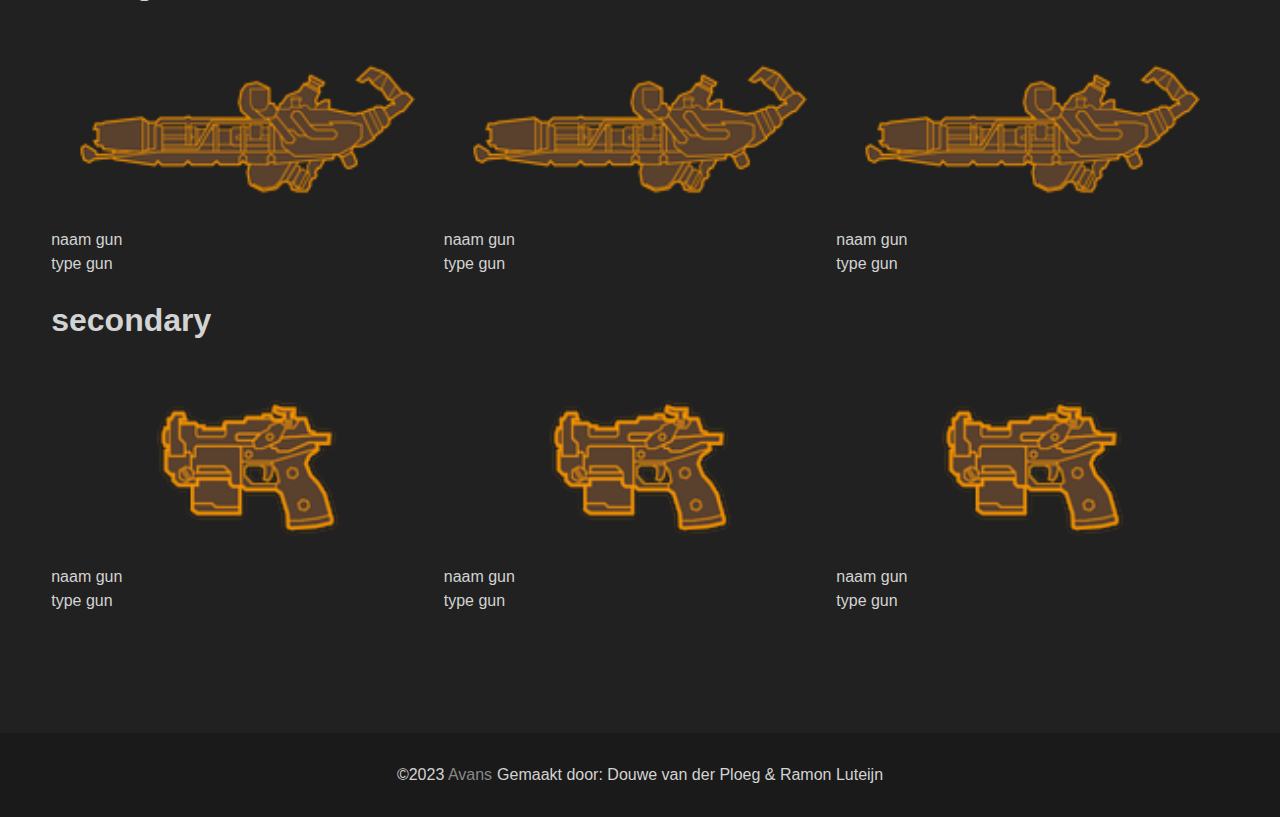
<file: assortiment.html>
<!DOCTYPE html>

<html>

<head>
    <meta name="viewport" content="width=device-width, initial-scale=1">

    <link rel="stylesheet" href="src/css/reset.css">
    <link rel="stylesheet" href="src/css/general.css">
    <link rel="icon" href="src/images/icon.png">   
    <title>Deep Rock Galactic - Assortiment</title>
</head>

<body>
    <header class="main_menu">
        <div class="container">
            <div class="inner-wrapper">
                <a class="logo" href="index.html">
                    <h1>DRG</h1>
                </a>
                <div class="nav">
                    <ul>
                        <li>
                            <a href="assortiment.html">Assortiment</a>
                            <object type="image/svg+xml" data="src/images/arrow-down-black.svg"></object>
                            <ul>
                                <li>
                                    <a href="#">Classes</a>
                                    <ul>
                                        <li><a href="engineer.html">Engineer</a></li>
                                        <li><a href="#">Gunner</a></li>
                                        <li><a href="#">Scout</a></li>
                                    </ul>
                                </li>
                                <li>
                                    <a href="#">Weapons</a>
                                    <ul>
                                        <li><a href="#">Flamethrower</a></li>
                                        <li><a href="#">Drill</a></li>
                                        <li><a href="#">Pistol</a></li>
                                    </ul>
                                </li>
                            </ul>
                        </li>
                        <li><a href="contact.html">Contact</a></li>
                    </ul>
                </div>
            </div>

        </div>
        <div class="mobile_menu">
            <input id="dropdown" class="input-box" type="checkbox">
            <label for="dropdown" class="dropdown">
                <span class="hamburger">
                    <span class="icon-bar top-bar"></span>
                    <span class="icon-bar middle-bar"></span>
                    <span class="icon-bar bottom-bar"></span>
                </span>
                <div class="mobile-wrapper">
                    <ul class="nav">
                        <li><a href="assortiment.html">Assortiment</a></li>
                        <li><a href="engineer.html">Engineer</a></li>
                        <li><a href="#">Gunner</a></li>
                        <li><a href="contact.html">Contact</a></li>
                        <li><a href="#">Weapons</a></li>
                        <li><a href="#">Flamethrower</a></li>
                        <li><a href="#">Drill</a></li>
                        <li><a href="#">Pistol</a></li>
                    </ul>
                </div>
            </label>
            <a class="logo" href="index.html">
                <h1>DRG</h1>
            </a>
        </div>

    </header>

    <!-- zet hier de guns van ieder class -->
    <main>
        <section class="quote">
            <div class="container">
                <h1>Dit zijn de wapens van de class Engineer</h1>
            </div>
        </section>
        <section class="catagory">
            <div class="container">
                <H2>main guns</H2>
                <div class="content-wrapper">
                    <div class="catagory-wrapper">
                        <a href="engineer.html">
                            <img src="src/images/Flamethrower.jpg">
                            <p>naam gun</p>
                            <p>type gun</p>
                        </a>
                    </div>
                    <div class="catagory-wrapper">
                        <a href="engineer.html">
                            <img src="src/images/Flamethrower.jpg">
                            <p>naam gun</p>
                            <p>type gun</p>
                        </a>
                    </div>
                    <div class="catagory-wrapper">
                        <a href="engineer.html">
                            <img src="src/images/Flamethrower.jpg">
                            <p>naam gun</p>
                            <p>type gun</p>
                        </a>
                    </div>
                </div>
                <H2>secondary</H2>
                <div class="content-wrapper">
                    <div class="catagory-wrapper">
                        <a href="engineer.html">
                            <img src="src/images/Pistol.jpg">
                            <p>naam gun</p>
                            <p>type gun</p>
                        </a>
                    </div>
                    <div class="catagory-wrapper">
                        <a href="engineer.html">
                            <img src="src/images/Pistol.jpg">
                            <p>naam gun</p>
                            <p>type gun</p>
                        </a>
                    </div>
                    <div class="catagory-wrapper">
                        <a href="engineer.html">
                            <img src="src/images/Pistol.jpg">
                            <p>naam gun</p>
                            <p>type gun</p>
                        </a>
                    </div>
                </div>
            </div>
        </section>

        <section class="quote">
            <div class="container">
                <h1>Dit zijn de wapens van de class Gunner</h1>
            </div>
        </section>
        <section class="catagory">
            <div class="container">
                <H2>main guns</H2>
                <div class="content-wrapper">
                    <div class="catagory-wrapper">
                        <img src="src/images/Flamethrower.jpg">
                        <p>naam gun</p>
                        <p>type gun</p>
                    </div>
                    <div class="catagory-wrapper">
                        <img src="src/images/Flamethrower.jpg">
                        <p>naam gun</p>
                        <p>type gun</p>
                    </div>
                    <div class="catagory-wrapper">
                        <img src="src/images/Flamethrower.jpg">
                        <p>naam gun</p>
                        <p>type gun</p>
                    </div>
                </div>
                <H2>secondary</H2>
                <div class="content-wrapper">
                    <div class="catagory-wrapper">
                        <img src="src/images/Pistol.jpg">
                        <p>naam gun</p>
                        <p>type gun</p>
                    </div>
                    <div class="catagory-wrapper">
                        <img src="src/images/Pistol.jpg">
                        <p>naam gun</p>
                        <p>type gun</p>
                    </div>
                    <div class="catagory-wrapper">
                        <img src="src/images/Pistol.jpg">
                        <p>naam gun</p>
                        <p>type gun</p>
                    </div>
                </div>
            </div>
        </section>

        <section class="quote">
            <div class="container">
                <h1>Dit zijn de wapens van de class Driller</h1>
            </div>
        </section>
        <section class="catagory">
            <div class="container">
                <H2>main guns</H2>
                <div class="content-wrapper">
                    <div class="catagory-wrapper">
                        <img src="src/images/Flamethrower.jpg">
                        <p>naam gun</p>
                        <p>type gun</p>
                    </div>
                    <div class="catagory-wrapper">
                        <img src="src/images/Flamethrower.jpg">
                        <p>naam gun</p>
                        <p>type gun</p>
                    </div>
                    <div class="catagory-wrapper">
                        <img src="src/images/Flamethrower.jpg">
                        <p>naam gun</p>
                        <p>type gun</p>
                    </div>
                </div>
                <H2>secondary</H2>
                <div class="content-wrapper">
                    <div class="catagory-wrapper">
                        <img src="src/images/Pistol.jpg">
                        <p>naam gun</p>
                        <p>type gun</p>
                    </div>
                    <div class="catagory-wrapper">
                        <img src="src/images/Pistol.jpg">
                        <p>naam gun</p>
                        <p>type gun</p>
                    </div>
                    <div class="catagory-wrapper">
                        <img src="src/images/Pistol.jpg">
                        <p>naam gun</p>
                        <p>type gun</p>
                    </div>
                </div>
            </div>
        </section>

        <section class="quote">
            <div class="container">
                <h1>Dit zijn de wapens van de class Scout</h1>
            </div>
        </section>
        <section class="catagory">
            <div class="container">
                <H2>main guns</H2>
                <div class="content-wrapper">
                    <div class="catagory-wrapper">
                        <img src="src/images/Flamethrower.jpg">
                        <p>naam gun</p>
                        <p>type gun</p>
                    </div>
                    <div class="catagory-wrapper">
                        <img src="src/images/Flamethrower.jpg">
                        <p>naam gun</p>
                        <p>type gun</p>
                    </div>
                    <div class="catagory-wrapper">
                        <img src="src/images/Flamethrower.jpg">
                        <p>naam gun</p>
                        <p>type gun</p>
                    </div>
                </div>
                <H2>secondary</H2>
                <div class="content-wrapper">
                    <div class="catagory-wrapper">
                        <img src="src/images/Pistol.jpg">
                        <p>naam gun</p>
                        <p>type gun</p>
                    </div>
                    <div class="catagory-wrapper">
                        <img src="src/images/Pistol.jpg">
                        <p>naam gun</p>
                        <p>type gun</p>
                    </div>
                    <div class="catagory-wrapper">
                        <img src="src/images/Pistol.jpg">
                        <p>naam gun</p>
                        <p>type gun</p>
                    </div>
                </div>
            </div>
        </section>
    </main>
    <footer>
        <div class="container">
            <p>
                &copy;2023 <a href="Index.html">Avans</a>
            </p>
            <p>
                Gemaakt door: Douwe van der Ploeg & Ramon Luteijn
            </p>
        </div>
    </footer>
</body>

</html>
</file>
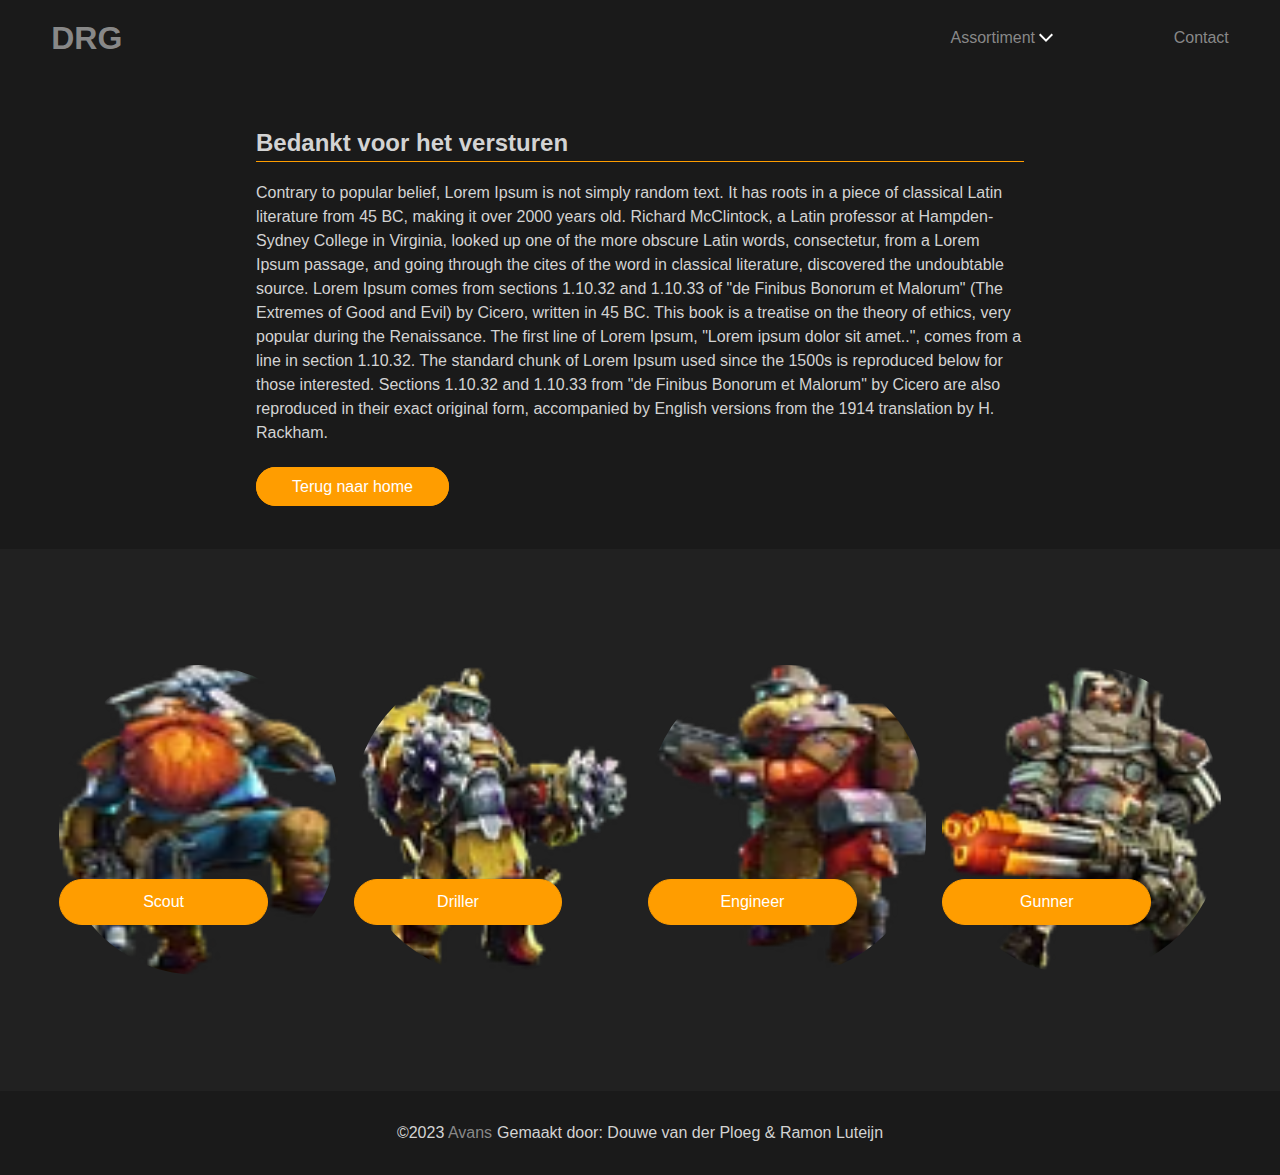
<file: bedankt.html>
<!DOCTYPE html>
<html lang="en">

<head>
    <meta name="viewport" content="width=device-width, initial-scale=1">

    <link rel="stylesheet" href="src/css/reset.css">
    <link rel="stylesheet" href="src/css/general.css">
    <link rel="icon" href="src/images/icon.png">
    <title>Deep Rock Galactic - Bedankt</title>
</head>
<bosy>
    <header class="main_menu">
        <div class="container">
            <div class="inner-wrapper">
                <a class="logo" href="index.html">
                    <h1>DRG</h1>
                </a>
                <div class="nav">
                    <ul>
                        <li>
                            <a href="assortiment.html">Assortiment</a>
                            <object type="image/svg+xml" data="src/images/arrow-down-black.svg"></object>
                            <ul>
                                <li>
                                    <a href="#">Classes</a>
                                    <ul>
                                        <li><a href="engineer.html">Engineer</a></li>
                                        <li><a href="#">Gunner</a></li>
                                        <li><a href="#">Scout</a></li>
                                    </ul>
                                </li>
                                <li>
                                    <a href="#">Weapons</a>
                                    <ul>
                                        <li><a href="#">Flamethrower</a></li>
                                        <li><a href="#">Drill</a></li>
                                        <li><a href="#">Pistol</a></li>
                                    </ul>
                                </li>
                            </ul>
                        </li>
                        <li><a href="contact.html">Contact</a></li>
                    </ul>
                </div>
            </div>
        </div>
        <div class="mobile_menu">
            <input id="dropdown" class="input-box" type="checkbox">
            <label for="dropdown" class="dropdown">
                <span class="hamburger">
                    <span class="icon-bar top-bar"></span>
                    <span class="icon-bar middle-bar"></span>
                    <span class="icon-bar bottom-bar"></span>
                </span>
                <div class="mobile-wrapper">
                    <ul class="nav">
                        <li><a href="assortiment.html">Assortiment</a></li>
                        <li><a href="engineer.html">Engineer</a></li>
                        <li><a href="#">Gunner</a></li>
                        <li><a href="contact.html">Contact</a></li>
                        <li><a href="#">Weapons</a></li>
                        <li><a href="#">Flamethrower</a></li>
                        <li><a href="#">Drill</a></li>
                        <li><a href="#">Pistol</a></li>
                    </ul>
                </div>
            </label>
            <a class="logo" href="index.html">
                <h1>DRG</h1>
            </a>
        </div>
    </header>

    <main>
        <section class="txt donker">
            <div class="container">
                <h2>Bedankt voor het versturen</h2>
                <p>
                    Contrary to popular belief, Lorem Ipsum is not simply random text. It has roots in a piece of
                    classical
                    Latin literature from 45 BC, making it over 2000 years old. Richard McClintock, a Latin professor at
                    Hampden-Sydney College in Virginia, looked up one of the more obscure Latin words, consectetur, from
                    a
                    Lorem Ipsum passage, and going through the cites of the word in classical literature, discovered the
                    undoubtable source. Lorem Ipsum comes from sections 1.10.32 and 1.10.33 of "de Finibus Bonorum et
                    Malorum" (The Extremes of Good and Evil) by Cicero, written in 45 BC. This book is a treatise on the
                    theory of ethics, very popular during the Renaissance. The first line of Lorem Ipsum, "Lorem ipsum
                    dolor
                    sit amet..", comes from a line in section 1.10.32.

                    The standard chunk of Lorem Ipsum used since the 1500s is reproduced below for those interested.
                    Sections 1.10.32 and 1.10.33 from "de Finibus Bonorum et Malorum" by Cicero are also reproduced in
                    their
                    exact original form, accompanied by English versions from the 1914 translation by H. Rackham.
                </p>
                <div class="button">
                    <a href="index.html">Terug naar home</a>
                </div>
            </div>
        </section>
        <section class="classes-block">
            <div class="container">
                <div class="class-wrapper">
                    <div class="thumbnail-wrapper">
                        <a href="#">
                            <img src="src/images/Scout.webp">
                        </a>
                    </div>
                    <div class="button">
                        <a href="#">Scout</a>
                    </div>
                </div>
                <div class="class-wrapper">
                    <div class="thumbnail-wrapper">
                        <a href="#">
                            <img src="src/images/Driller.webp">
                        </a>
                    </div>
                    <div class="button">
                        <a href="#">Driller</a>
                    </div>
                </div>
                <div class="class-wrapper">
                    <div class="thumbnail-wrapper">
                        <a href="engineer.html">
                            <img src="src/images/Engineer.webp">
                        </a>
                    </div>
                    <div class="button">
                        <a href="engineer.html">Engineer</a>
                    </div>
                </div>
                <div class="class-wrapper">
                    <div class="thumbnail-wrapper">
                        <a href="#">
                            <img src="src/images/Gunner.webp">
                        </a>
                    </div>
                    <div class="button">
                        <a href="#">Gunner</a>
                    </div>
                </div>
            </div>
        </section>
    </main>
    <footer>
        <div class="container">
            <p>
                &copy;2023 <a href="Index.html">Avans</a>
            </p>
            <p>
                Gemaakt door: Douwe van der Ploeg & Ramon Luteijn
            </p>
        </div>
    </footer>
    </body>

</html>
</file>
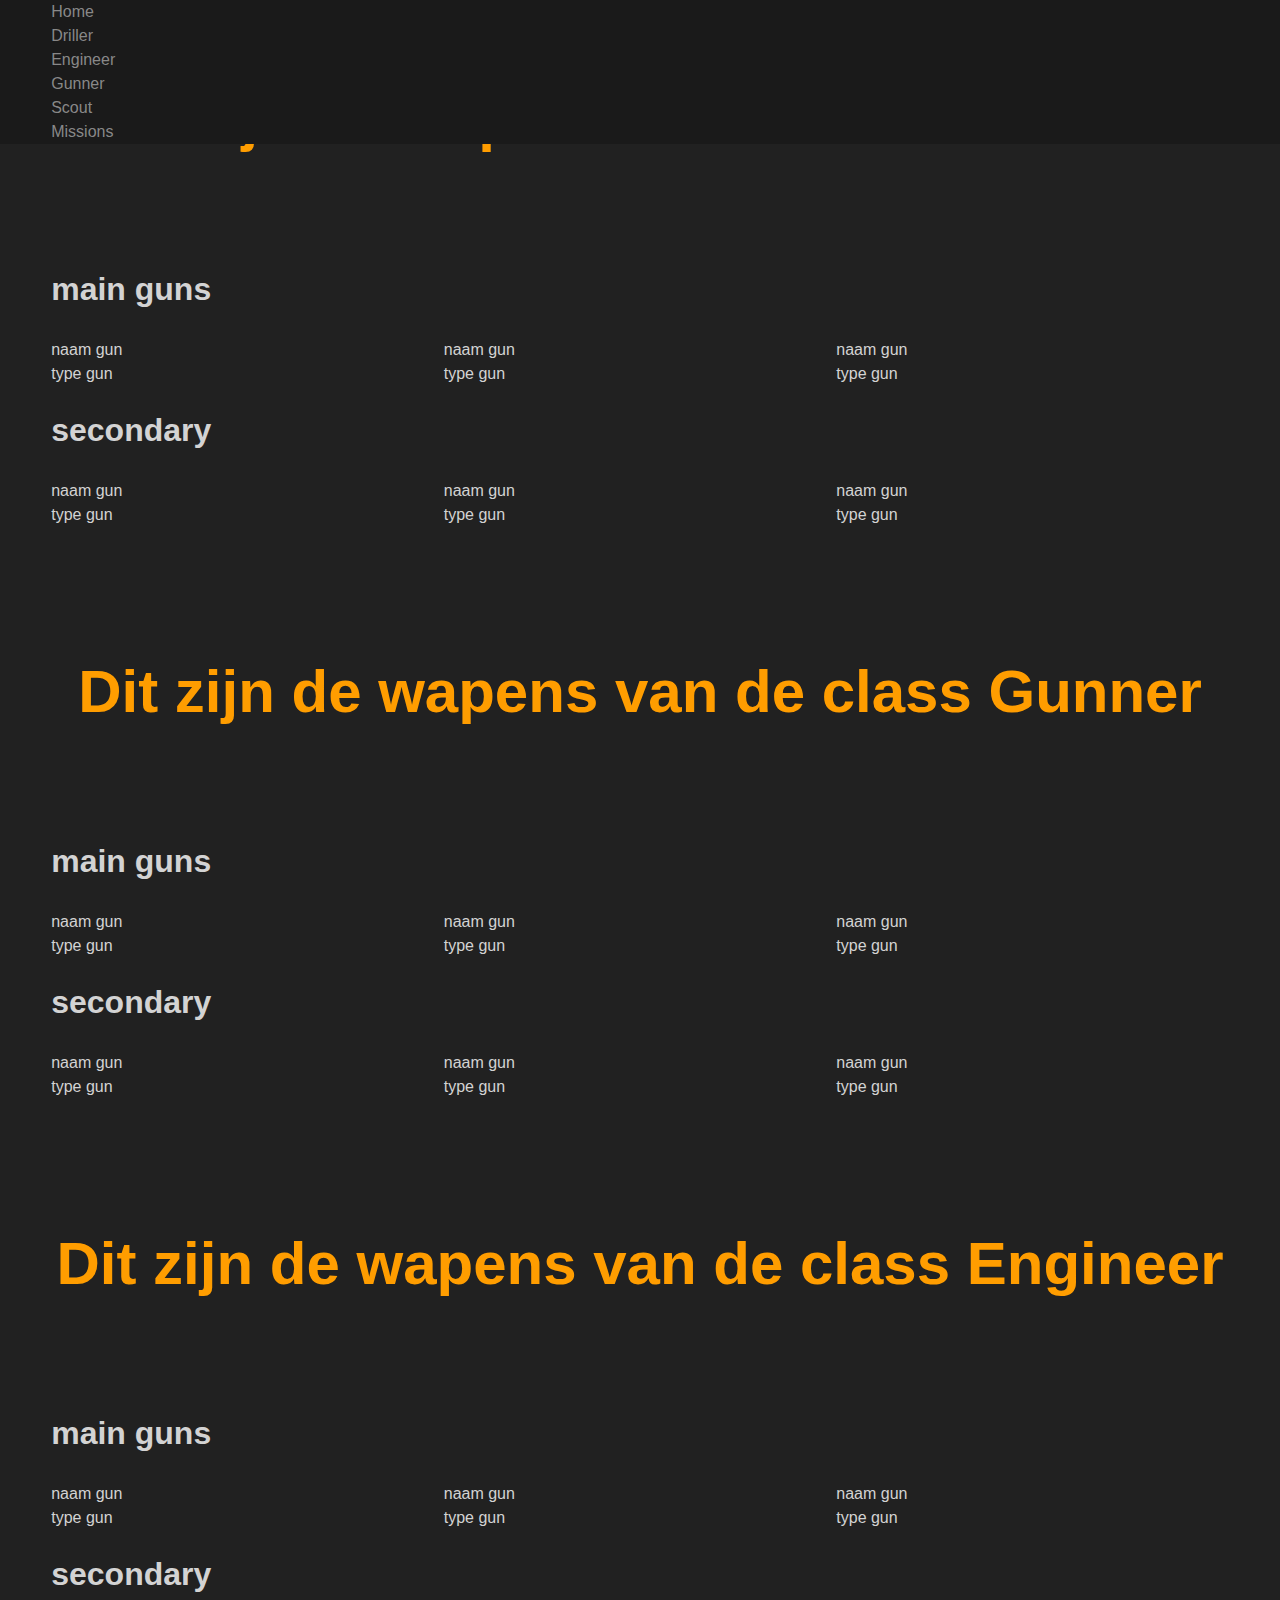
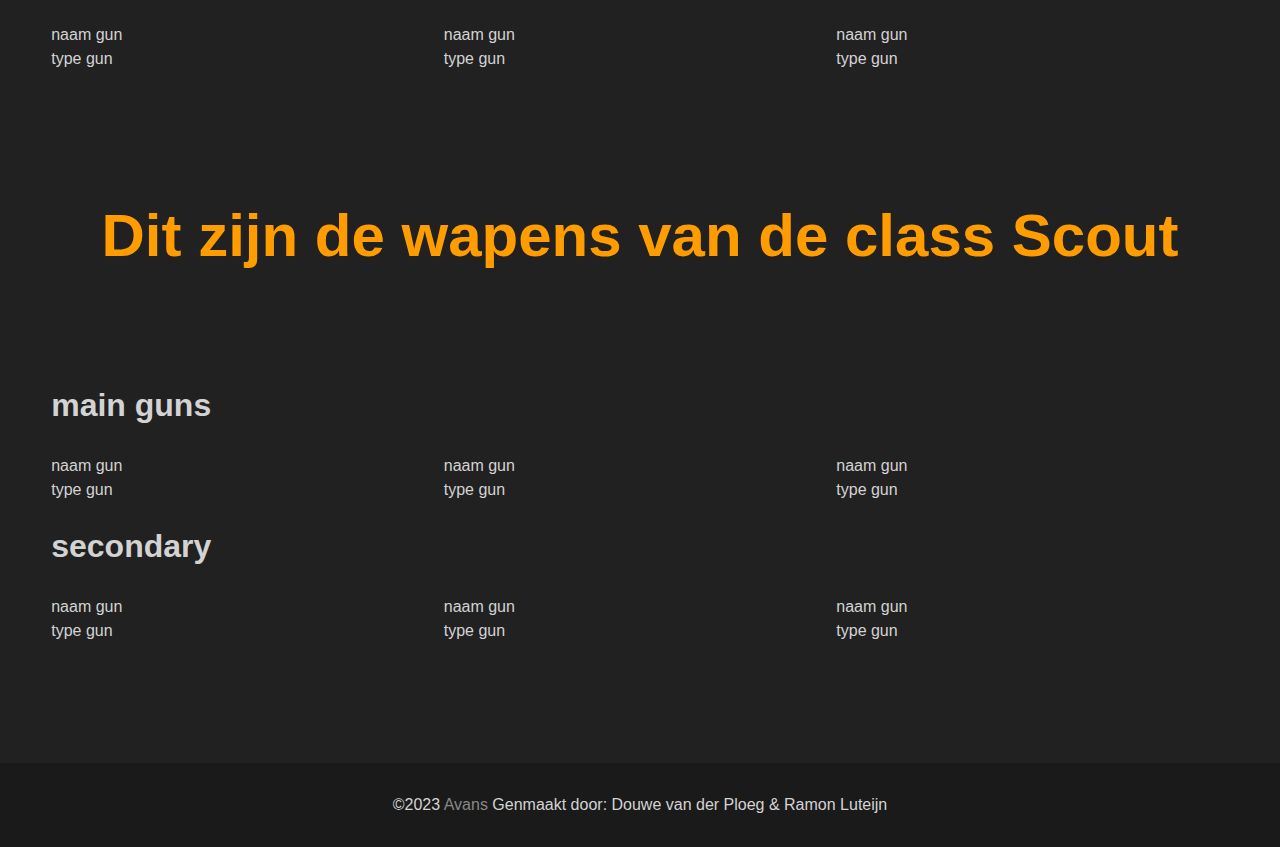
<file: Driller.html>
<!DOCTYPE html>

<html>
    <head>
        <link rel="stylesheet" href="src/css/reset.css">
        <link rel="stylesheet" href="src/css/general.css">
    </head>
    <body>
        <header class="main_menu">
            <div class="container">
                <ul class="nav">
                    <li><a href="Index.html">Home</a></li>
                    <li><a href="Driller.html">Driller</a></li>
                    <li><a href="Engineer.html">Engineer</a></li>
                    <li><a href="Gunner.html">Gunner</a></li>
                    <li><a href="Scout.html">Scout</a></li>
                    <li><a href="Missions.html">Missions</a></li>
            </ul>
            </div>
        </header>

        <!-- zet hier de guns van ieder class -->
    <main>
        <section class="quote">
            <div class="container">
                <h1>Dit zijn de wapens van de class Driller</h1>
            </div>
        </section>
        <section class="catagory">
            <div class="container">
                <H2>main guns</H2>
                <div class="content-wrapper">
                    <div class="catagory-wrapper">
                        <img>
                        <p>naam gun</p>
                        <p>type gun</p>
                    </div>
                    <div class="catagory-wrapper">
                        <img>
                        <p>naam gun</p>
                        <p>type gun</p>
                    </div>
                    <div class="catagory-wrapper">
                        <img>
                        <p>naam gun</p>
                        <p>type gun</p>
                    </div>
                </div>
                <H2>secondary</H2>
                <div class="content-wrapper">
                    <div class="catagory-wrapper">
                        <img>
                        <p>naam gun</p>
                        <p>type gun</p>
                    </div>
                    <div class="catagory-wrapper">
                        <img>
                        <p>naam gun</p>
                        <p>type gun</p>
                    </div>
                    <div class="catagory-wrapper">
                        <img>
                        <p>naam gun</p>
                        <p>type gun</p>
                    </div>
                </div>
            </div>
        </section>

        <section class="quote">
            <div class="container">
                <h1>Dit zijn de wapens van de class Gunner</h1>
            </div>
        </section>
        <section class="catagory">
            <div class="container">
                <H2>main guns</H2>
                <div class="content-wrapper">
                    <div class="catagory-wrapper">
                        <img>
                        <p>naam gun</p>
                        <p>type gun</p>
                    </div>
                    <div class="catagory-wrapper">
                        <img>
                        <p>naam gun</p>
                        <p>type gun</p>
                    </div>
                    <div class="catagory-wrapper">
                        <img>
                        <p>naam gun</p>
                        <p>type gun</p>
                    </div>
                </div>
                <H2>secondary</H2>
                <div class="content-wrapper">
                    <div class="catagory-wrapper">
                        <img>
                        <p>naam gun</p>
                        <p>type gun</p>
                    </div>
                    <div class="catagory-wrapper">
                        <img>
                        <p>naam gun</p>
                        <p>type gun</p>
                    </div>
                    <div class="catagory-wrapper">
                        <img>
                        <p>naam gun</p>
                        <p>type gun</p>
                    </div>
                </div>
            </div>
        </section>

        <section class="quote">
            <div class="container">
                <h1>Dit zijn de wapens van de class Engineer</h1>
            </div>
        </section>
        <section class="catagory">
            <div class="container">
                <H2>main guns</H2>
                <div class="content-wrapper">
                    <div class="catagory-wrapper">
                        <img>
                        <p>naam gun</p>
                        <p>type gun</p>
                    </div>
                    <div class="catagory-wrapper">
                        <img>
                        <p>naam gun</p>
                        <p>type gun</p>
                    </div>
                    <div class="catagory-wrapper">
                        <img>
                        <p>naam gun</p>
                        <p>type gun</p>
                    </div>
                </div>
                <H2>secondary</H2>
                <div class="content-wrapper">
                    <div class="catagory-wrapper">
                        <img>
                        <p>naam gun</p>
                        <p>type gun</p>
                    </div>
                    <div class="catagory-wrapper">
                        <img>
                        <p>naam gun</p>
                        <p>type gun</p>
                    </div>
                    <div class="catagory-wrapper">
                        <img>
                        <p>naam gun</p>
                        <p>type gun</p>
                    </div>
                </div>
            </div>
        </section>

        <section class="quote">
            <div class="container">
                <h1>Dit zijn de wapens van de class Scout</h1>
            </div>
        </section>
        <section class="catagory">
            <div class="container">
                <H2>main guns</H2>
                <div class="content-wrapper">
                    <div class="catagory-wrapper">
                        <img>
                        <p>naam gun</p>
                        <p>type gun</p>
                    </div>
                    <div class="catagory-wrapper">
                        <img>
                        <p>naam gun</p>
                        <p>type gun</p>
                    </div>
                    <div class="catagory-wrapper">
                        <img>
                        <p>naam gun</p>
                        <p>type gun</p>
                    </div>
                </div>
                <H2>secondary</H2>
                <div class="content-wrapper">
                    <div class="catagory-wrapper">
                        <img>
                        <p>naam gun</p>
                        <p>type gun</p>
                    </div>
                    <div class="catagory-wrapper">
                        <img>
                        <p>naam gun</p>
                        <p>type gun</p>
                    </div>
                    <div class="catagory-wrapper">
                        <img>
                        <p>naam gun</p>
                        <p>type gun</p>
                    </div>
                </div>
            </div>
        </section>
    </main>
        <footer>
            <div class="container">
                <p>
                    &copy;2023 <a href="Index.html">Avans</a> <span>Genmaakt door: Douwe van der Ploeg & Ramon Luteijn</span>
                </p>
            </div>
        </footer>
    </body>
</html>
</file>
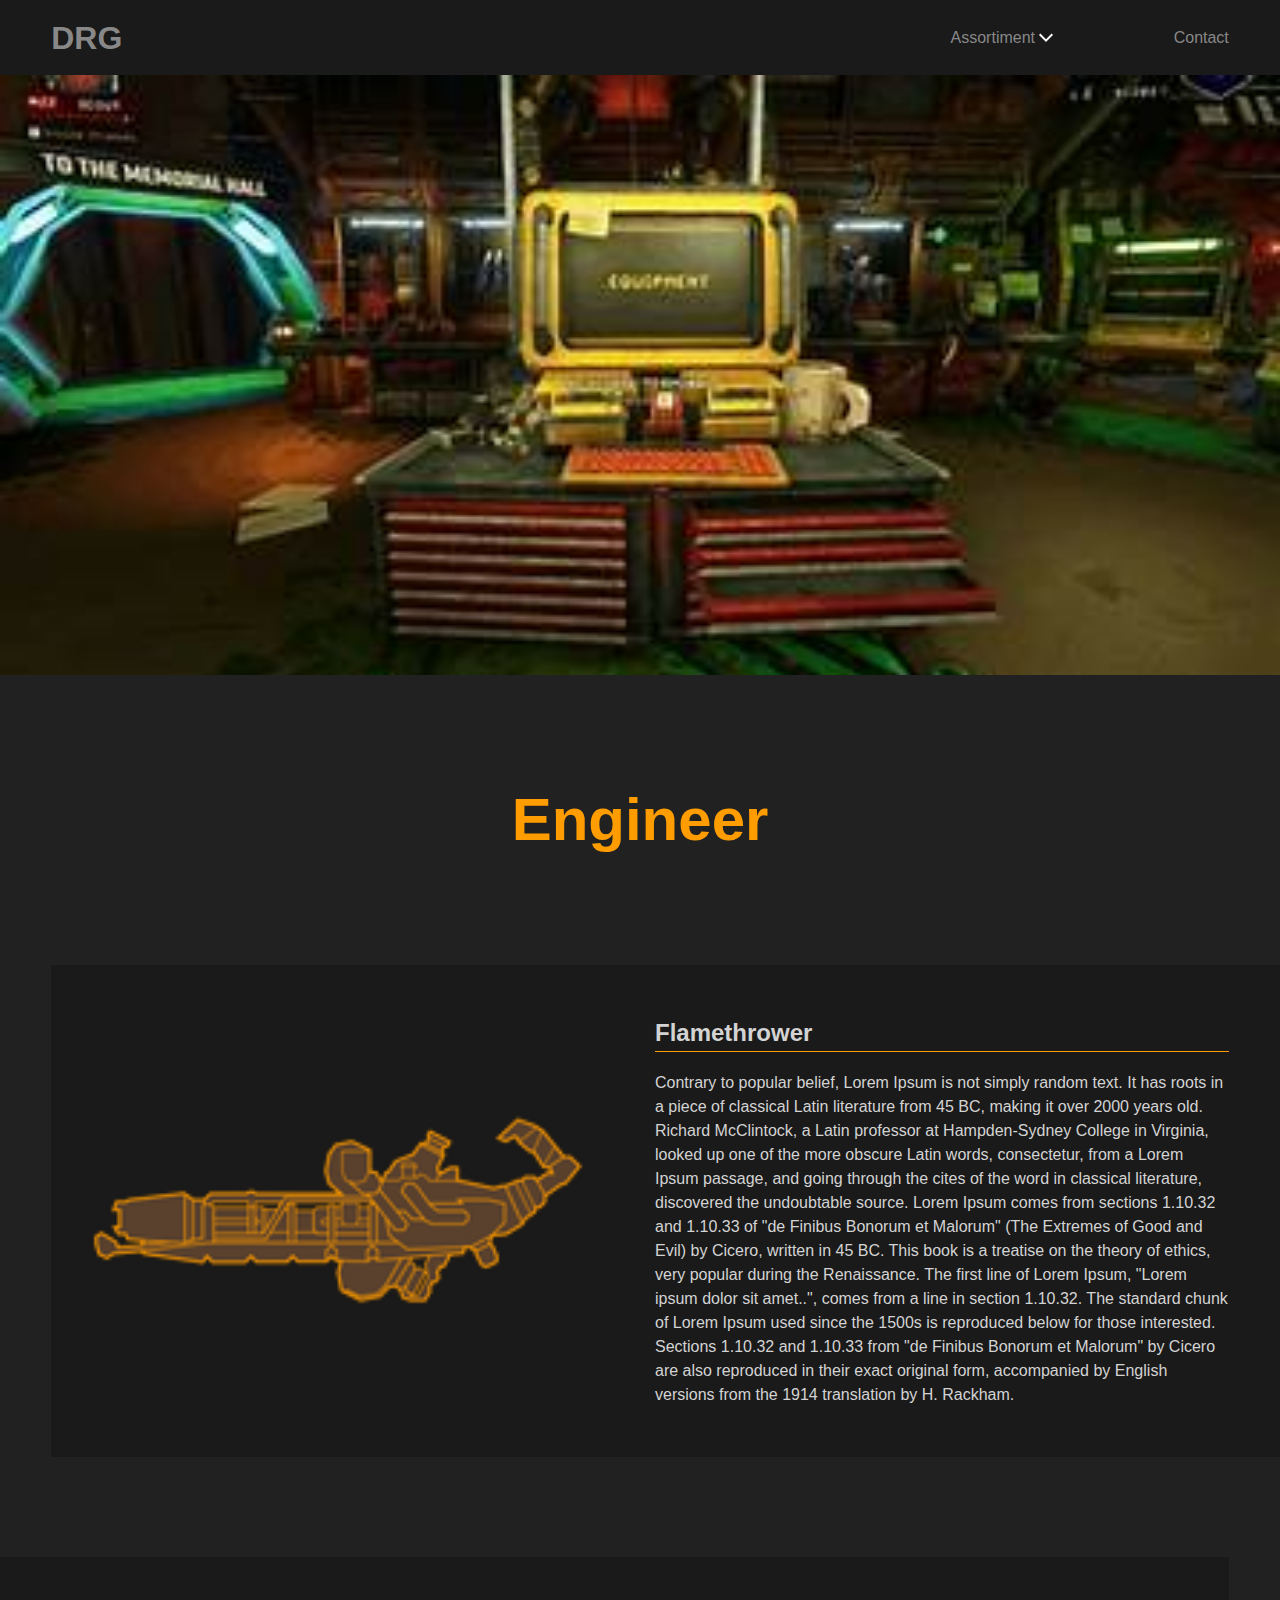
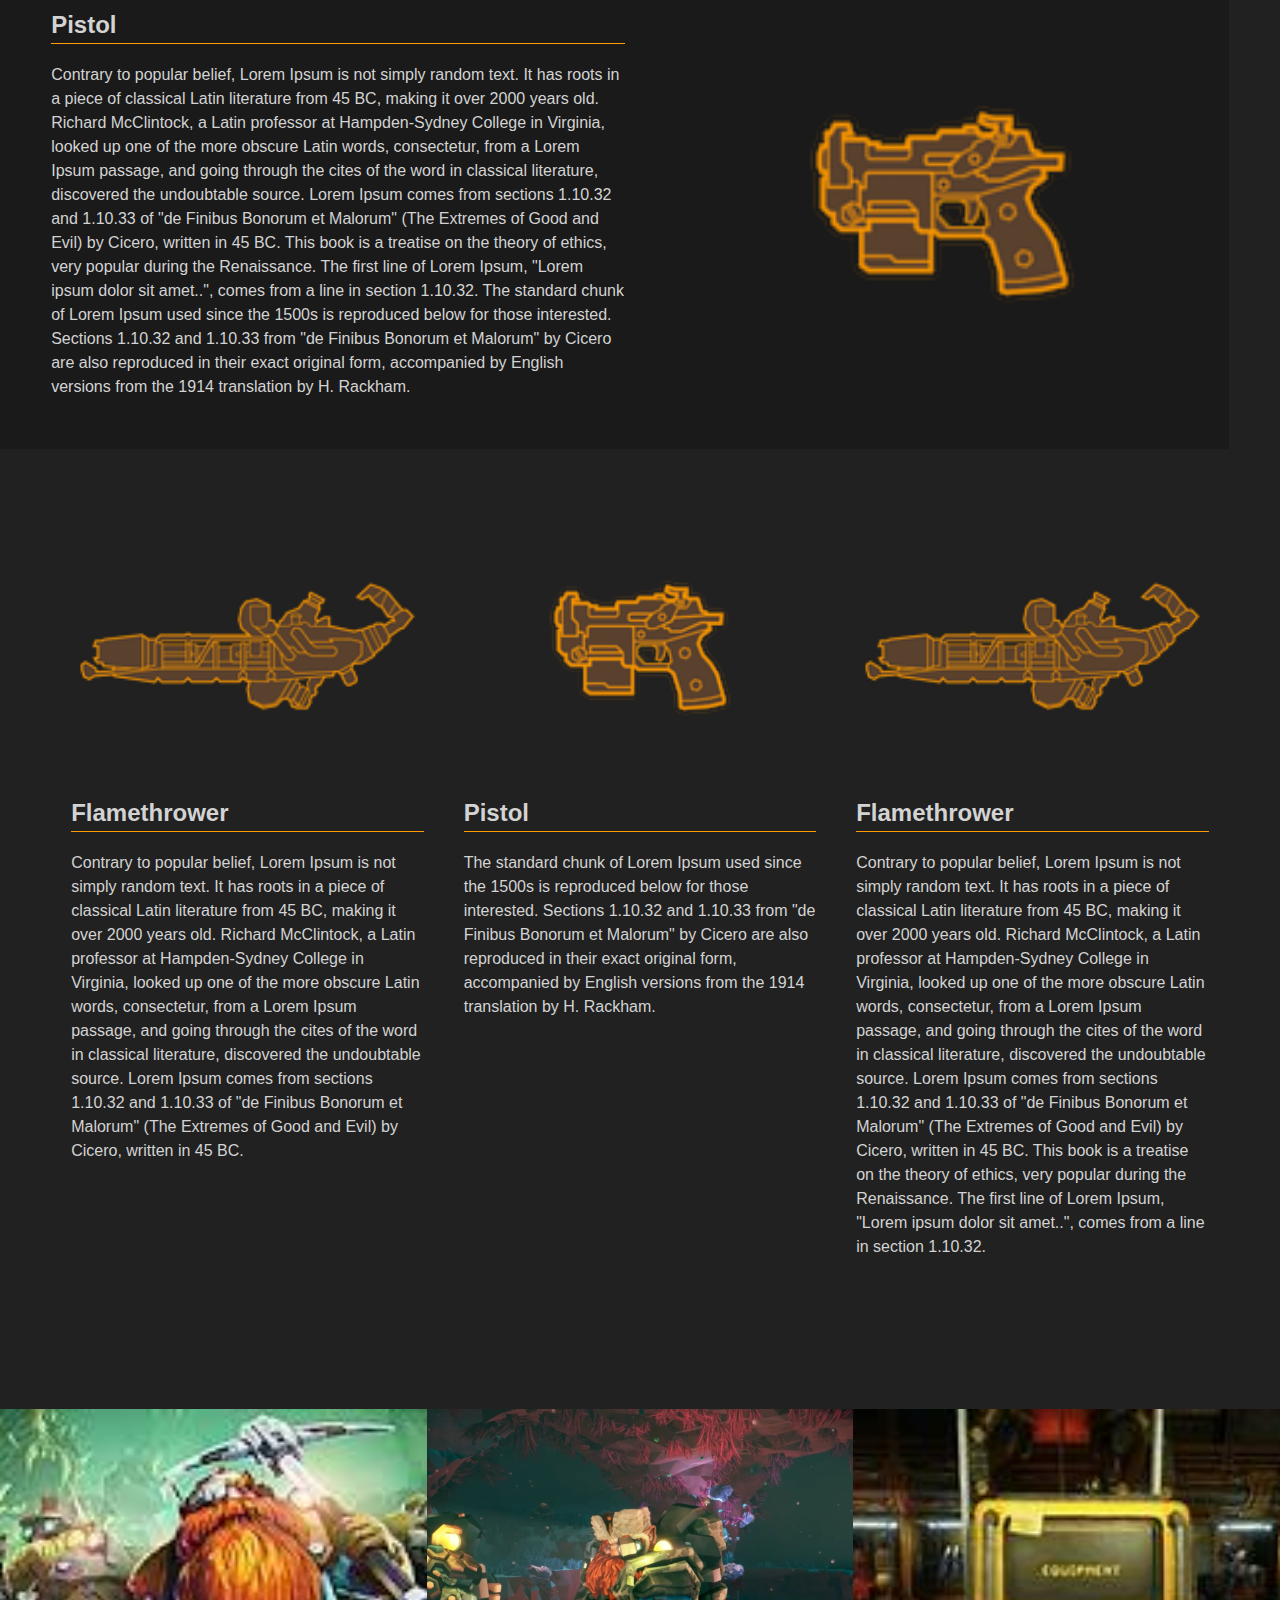
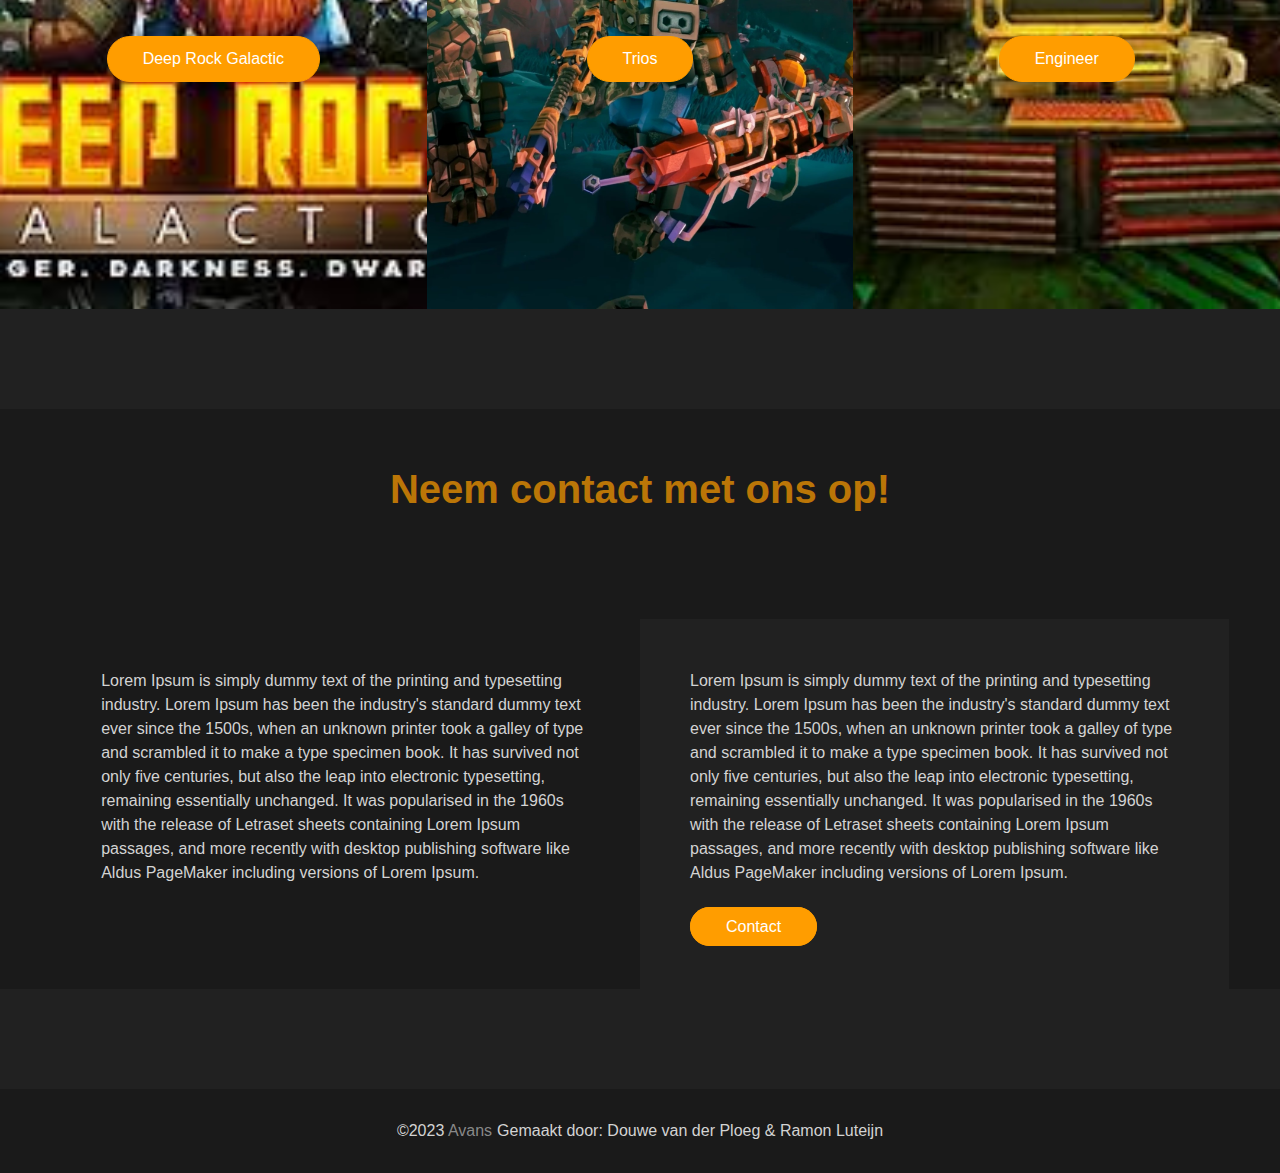
<file: engineer.html>
<!DOCTYPE html>

<html>

<head>
    <meta name="viewport" content="width=device-width, initial-scale=1">

    <link rel="stylesheet" href="src/css/reset.css">
    <link rel="stylesheet" href="src/css/general.css">
    <link rel="icon" href="src/images/icon.png">   
    <title>Deep Rock Galactic - Engineer</title>
</head>

<body class="equipment">
    <header class="main_menu">
        <div class="container">
            <div class="inner-wrapper">
                <a class="logo" href="index.html">
                    <h1>DRG</h1>
                </a>
                <div class="nav">
                    <ul>
                        <li>
                            <a href="assortiment.html">Assortiment</a>
                            <object type="image/svg+xml" data="src/images/arrow-down-black.svg"></object>
                            <ul>
                                <li>
                                    <a href="#">Classes</a>
                                    <ul>
                                        <li><a href="engineer.html">Engineer</a></li>
                                        <li><a href="#">Gunner</a></li>
                                        <li><a href="#">Scout</a></li>
                                    </ul>
                                </li>
                                <li>
                                    <a href="#">Weapons</a>
                                    <ul>
                                        <li><a href="#">Flamethrower</a></li>
                                        <li><a href="#">Drill</a></li>
                                        <li><a href="#">Pistol</a></li>
                                    </ul>
                                </li>
                            </ul>
                        </li>
                        <li><a href="contact.html">Contact</a></li>
                    </ul>
                </div>
            </div>
        </div>
        <div class="mobile_menu">
            <input id="dropdown" class="input-box" type="checkbox">
            <label for="dropdown" class="dropdown">
                <span class="hamburger">
                    <span class="icon-bar top-bar"></span>
                    <span class="icon-bar middle-bar"></span>
                    <span class="icon-bar bottom-bar"></span>
                </span>
                <div class="mobile-wrapper">
                    <ul class="nav">
                        <li><a href="assortiment.html">Assortiment</a></li>
                        <li><a href="engineer.html">Engineer</a></li>
                        <li><a href="#">Gunner</a></li>
                        <li><a href="contact.html">Contact</a></li>
                        <li><a href="#">Weapons</a></li>
                        <li><a href="#">Flamethrower</a></li>
                        <li><a href="#">Drill</a></li>
                        <li><a href="#">Pistol</a></li>
                    </ul>
                </div>
            </label>
            <a class="logo" href="index.html">
                <h1>DRG</h1>
            </a>
        </div>
    </header>

    <main>
        <!-- plaats hier een img van de class -->
        <section class="hero-banner">
            <div class="container">
            </div>
        </section>

        <section class="quote">
            <div class="container">
                <h1>Engineer</h1>
            </div>
        </section>

        <section class="imgtxt single">
            <div class="container">
                <div class="block block-image">
                    <img src="src/images/Flamethrower.jpg">
                </div>
                <div class="block block-tekst">
                    <h2>Flamethrower</h2>
                    <p>
                        Contrary to popular belief, Lorem Ipsum is not simply random text. It has roots in a piece of
                        classical Latin literature from 45 BC, making it over 2000 years old. Richard McClintock, a
                        Latin professor at Hampden-Sydney College in Virginia, looked up one of the more obscure Latin
                        words, consectetur, from a Lorem Ipsum passage, and going through the cites of the word in
                        classical literature, discovered the undoubtable source. Lorem Ipsum comes from sections 1.10.32
                        and 1.10.33 of "de Finibus Bonorum et Malorum" (The Extremes of Good and Evil) by Cicero,
                        written in 45 BC. This book is a treatise on the theory of ethics, very popular during the
                        Renaissance. The first line of Lorem Ipsum, "Lorem ipsum dolor sit amet..", comes from a line in
                        section 1.10.32.

                        The standard chunk of Lorem Ipsum used since the 1500s is reproduced below for those interested.
                        Sections 1.10.32 and 1.10.33 from "de Finibus Bonorum et Malorum" by Cicero are also reproduced
                        in their exact original form, accompanied by English versions from the 1914 translation by H.
                        Rackham.
                    </p>
                </div>
            </div>
        </section>

        <section class="imgtxt single">
            <div class="container">
                <div class="block block-image">
                    <img src="src/images/Pistol.jpg">
                </div>
                <div class="block block-tekst">
                    <h2>Pistol</h2>
                    <p>
                        Contrary to popular belief, Lorem Ipsum is not simply random text. It has roots in a piece of
                        classical Latin literature from 45 BC, making it over 2000 years old. Richard McClintock, a
                        Latin professor at Hampden-Sydney College in Virginia, looked up one of the more obscure Latin
                        words, consectetur, from a Lorem Ipsum passage, and going through the cites of the word in
                        classical literature, discovered the undoubtable source. Lorem Ipsum comes from sections 1.10.32
                        and 1.10.33 of "de Finibus Bonorum et Malorum" (The Extremes of Good and Evil) by Cicero,
                        written in 45 BC. This book is a treatise on the theory of ethics, very popular during the
                        Renaissance. The first line of Lorem Ipsum, "Lorem ipsum dolor sit amet..", comes from a line in
                        section 1.10.32.

                        The standard chunk of Lorem Ipsum used since the 1500s is reproduced below for those interested.
                        Sections 1.10.32 and 1.10.33 from "de Finibus Bonorum et Malorum" by Cicero are also reproduced
                        in their exact original form, accompanied by English versions from the 1914 translation by H.
                        Rackham.
                    </p>
                </div>
            </div>
        </section>


        <section class="imgtxt item-block">
            <div class="container">
                <div class="column">
                    <div class="block block-image">
                        <img src="src/images/Flamethrower.jpg">
                    </div>
                    <div class="block block-tekst">
                        <h2>Flamethrower</h2>
                        <p>
                            Contrary to popular belief, Lorem Ipsum is not simply random text. It has roots in a piece
                            of
                            classical Latin literature from 45 BC, making it over 2000 years old. Richard McClintock, a
                            Latin professor at Hampden-Sydney College in Virginia, looked up one of the more obscure
                            Latin
                            words, consectetur, from a Lorem Ipsum passage, and going through the cites of the word in
                            classical literature, discovered the undoubtable source. Lorem Ipsum comes from sections
                            1.10.32
                            and 1.10.33 of "de Finibus Bonorum et Malorum" (The Extremes of Good and Evil) by Cicero,
                            written in 45 BC.
                        </p>
                    </div>
                </div>
                <div class="column">
                    <div class="block block-image">
                        <img src="src/images/Pistol.jpg">
                    </div>
                    <div class="block block-tekst">
                        <h2>Pistol</h2>
                        <p>
                            The standard chunk of Lorem Ipsum used since the 1500s is reproduced below for those
                            interested.
                            Sections 1.10.32 and 1.10.33 from "de Finibus Bonorum et Malorum" by Cicero are also
                            reproduced
                            in their exact original form, accompanied by English versions from the 1914 translation by
                            H.
                            Rackham.
                        </p>
                    </div>
                </div>
                <div class="column">
                    <div class="block block-image">
                        <img src="src/images/Flamethrower.jpg">
                    </div>
                    <div class="block block-tekst">
                        <h2>Flamethrower</h2>
                        <p>
                            Contrary to popular belief, Lorem Ipsum is not simply random text. It has roots in a piece
                            of
                            classical Latin literature from 45 BC, making it over 2000 years old. Richard McClintock, a
                            Latin professor at Hampden-Sydney College in Virginia, looked up one of the more obscure
                            Latin
                            words, consectetur, from a Lorem Ipsum passage, and going through the cites of the word in
                            classical literature, discovered the undoubtable source. Lorem Ipsum comes from sections
                            1.10.32
                            and 1.10.33 of "de Finibus Bonorum et Malorum" (The Extremes of Good and Evil) by Cicero,
                            written in 45 BC. This book is a treatise on the theory of ethics, very popular during the
                            Renaissance. The first line of Lorem Ipsum, "Lorem ipsum dolor sit amet..", comes from a
                            line in
                            section 1.10.32.
                        </p>
                    </div>
                </div>
            </div>
        </section>


        <section class="section-image">
            <div class="container">
                <a href="#">
                    <div class="image">
                        <button>Deep Rock Galactic</button>
                    </div>
                </a>
                <a href="#">
                    <div class="image">
                        <button>Trios</button>
                    </div>
                </a>
                <a href="engineer.html">
                    <div class="image">
                        <button>Engineer</button>
                    </div>
                </a>
            </div>
        </section>

        <section class="contact-block">
            <div class="container">
                <h2>Neem contact met ons op!</h2>
                <div class="row">
                    <div class="content-wrapper txt">
                        <div class="inner-wrapper">
                            <p>
                                Lorem Ipsum is simply dummy text of the printing and typesetting industry. Lorem Ipsum
                                has
                                been the industry's standard dummy text ever since the 1500s, when an unknown printer
                                took a
                                galley of type and scrambled it to make a type specimen book. It has survived not only
                                five
                                centuries, but also the leap into electronic typesetting, remaining essentially
                                unchanged.
                                It was popularised in the 1960s with the release of Letraset sheets containing Lorem
                                Ipsum
                                passages, and more recently with desktop publishing software like Aldus PageMaker
                                including
                                versions of Lorem Ipsum.
                            </p>
                        </div>
                    </div>
                    <div class="content-wrapper">
                        <div class="inner-wrapper">
                            <p>
                                Lorem Ipsum is simply dummy text of the printing and typesetting industry. Lorem Ipsum
                                has
                                been the industry's standard dummy text ever since the 1500s, when an unknown printer
                                took a
                                galley of type and scrambled it to make a type specimen book. It has survived not only
                                five
                                centuries, but also the leap into electronic typesetting, remaining essentially
                                unchanged.
                                It was popularised in the 1960s with the release of Letraset sheets containing Lorem
                                Ipsum
                                passages, and more recently with desktop publishing software like Aldus PageMaker
                                including
                                versions of Lorem Ipsum.
                            </p>
                            <div class="button">
                                <a href="contact.html">Contact</a>
                            </div>
                        </div>
                    </div>
                </div>
            </div>
        </section>
    </main>

    <footer>
        <div class="container">
            <p>
                &copy;2023 <a href="Index.html">Avans</a>
            </p>
            <p>
                Gemaakt door: Douwe van der Ploeg & Ramon Luteijn
            </p>
        </div>
    </footer>
</body>

</html>
</file>
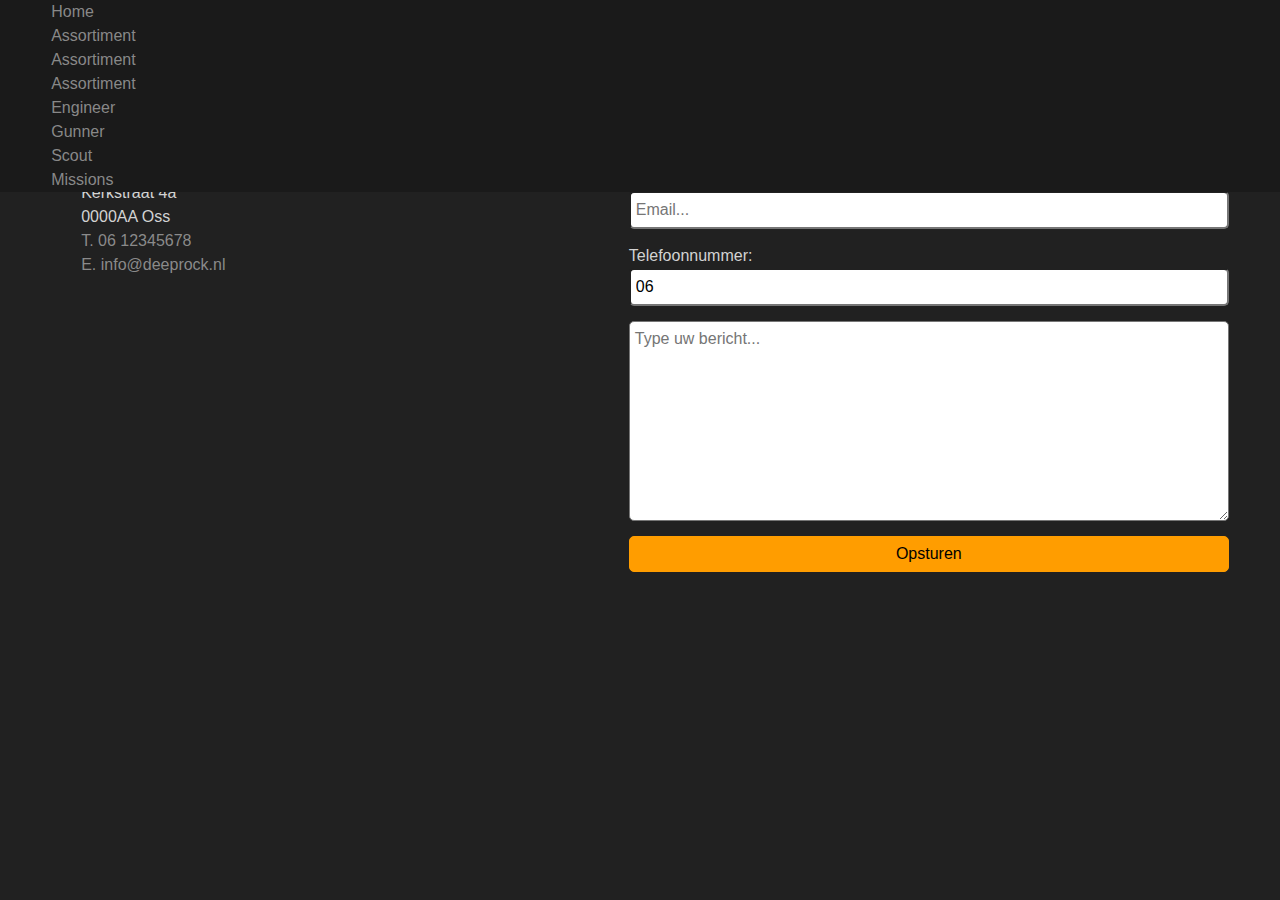
<file: Missions.html>
<!DOCTYPE html>

<html>
    <head>
        <link rel="stylesheet" href="src/css/reset.css">
        <link rel="stylesheet" href="src/css/general.css">
    </head>

    <body>
        <header class="main_menu">
            <div class="container">
                <ul class="nav">
                    <li><a href="Index.html">Home</a></li>
                    <li>
                        <a href="Assortiment.html">Assortiment</a>
                        <ul class="submenu">
                            <li>
                                <a href="Assortiment.html">Assortiment</a>
                                <ul class="tertiary-submenu">
                                    <li><a href="Assortiment.html">Assortiment</a></li>
                                </ul>
                            </li>
                        </ul>
                    </li>
                    <li><a href="Engineer.html">Engineer</a></li>
                    <li><a href="Gunner.html">Gunner</a></li>
                    <li><a href="Scout.html">Scout</a></li>
                    <li><a href="Missions.html">Missions</a></li>
                </ul>
            </div>
            <div class="mobile_menu">
                <input id="dropdown" class="input-box" type="checkbox">
                <label for="dropdown" class="dropdown">
                            <span class="hamburger">
                              <span class="icon-bar top-bar"></span>
                              <span class="icon-bar middle-bar"></span>
                              <span class="icon-bar bottom-bar"></span>
                            </span>
                    <div class="mobile-wrapper">
                        <ul class="nav">
                            <li><a href="Index.html">Home</a></li>
                            <li><a href="Assortiment.html">Assortiment</a></li>
                            <li><a href="Engineer.html">Engineer</a></li>
                            <li><a href="Gunner.html">Gunner</a></li>
                            <li><a href="Scout.html">Scout</a></li>
                            <li><a href="Missions.html">Missions</a></li>
                        </ul>
                    </div>
                </label>
            </div>
        </header>
        <main>
            <section class="imgtxt contact">
                <div class="container">
                    <div class="block block-tekst">
                        <h2>Neem contact met ons op!</h2>
                        <p>
                            Kerkstraat 4a
                            <br>
                            0000AA Oss
                            <br>
                            <a href="tel:+0612345678">T. 06 12345678</a>
                            <br>
                            <a href="mailto:info@deeprock.nl">E. info@deeprock.nl</a>
                        </p>
                    </div>
                    <div class="block block-form">
                        <form method="post" action="bedankt.html">
                            <label>Naam:</label>
                            <input type="text" placeholder="Naam..." required>
                            <label>Email:</label>
                            <input type="email" placeholder="Email..." required>
                            <label>Telefoonnummer:</label>
                            <input type="number" pattern="[0-9{2}[0-9]{8}"  placeholder="Telefoonnummer" value="06" required>
                            <textarea rows="7" cols="50" placeholder="Type uw bericht..."></textarea>
                            <input type="submit" value="Opsturen">
                        </form>
                    </div>
                </div>
            </section>
        </main>
    </body>
</html>
</file>
<file: src/css/general.css>
:root {
    --lichtdonker: #212121;
    --donker: #1a1a1a;
    --wit: #ffffff;
    --m-menu: #cccccc;
    --oranje: #ff9d00;
    --zwart: #000000;
    --grijs: #D3D3D3FF;
    --link-grijs: #bababab3;
    --unset-color: transparent;
}

* {
    font-family: "Montserrat", sans-serif;
}

html {
    overflow-x: hidden;
}

body {
    background-color: var(--lichtdonker);
    color: var(--grijs);
    overflow-x: hidden;
    display: flex;
    flex-direction: column;
    min-height: 100vh;
}

main {
    flex: 1;
}

a,
button {
    color: var(--link-grijs);
    text-decoration: none;
    width: 100%;
    margin: 0 auto;
    min-width: fit-content;

    &:hover {
        color: var(--oranje);
    }
}

.button {
    margin-top: 30px;
    width: 100%;

    & a {
        background-color: var(--oranje);
        color: var(--wit);
        padding: 10px 35px;
        border: 1px solid var(--oranje);
        border-radius: 25px;
        transition: 0.3s;

        &:hover {
            background-color: var(--unset-color);
            color: var(--oranje);
        }
    }
}

.main_menu {
    width: 100%;
    position: fixed;
    top: 0;
    left: 0;
    z-index: 10;
    padding: 0 4%;
    background-color: var(--donker);

    .container {
        width: 100%;
        max-width: 1280px;
        margin: 0 auto;
        flex-direction: row;
        display: flex;

        .inner-wrapper {
            display: flex;
            position: relative;
            align-items: center;
            height: 75px;
            width: 100%;

            .logo {
                width: unset;
                margin: 0;
            }

            .nav {
                margin-left: auto;

                & ul {
                    display: flex;
                    flex-direction: row;
                    gap: 20px;
                    margin: revert;
                    justify-content: end;
                    width: 100%;

                    & li {
                        position: relative;

                        & a {
                            position: relative;

                            &:after {
                                content: "";
                                width: 0;
                                position: absolute;
                                right: 0;
                                display: block;
                                background: var(--oranje);
                                height: 1px;
                                z-index: 10;
                                transition: .4s;
                            }

                            &:hover {
                                &:after {
                                    width: 100%;
                                }
                            }
                        }

                        & ul {
                            display: none;

                            & li {
                                & ul {
                                    display: none;
                                }

                                &:hover {
                                    & ul {
                                        display: block;
                                        position: absolute;
                                        left: 100%;
                                        top: 0;
                                        background-color: var(--donker);
                                        width: 150px;

                                        & li {
                                            padding: 5px 20px;
                                        }
                                    }
                                }
                            }
                        }

                        &:hover {
                            >ul {
                                display: block;
                                position: absolute;
                                background-color: var(--donker);

                                >li {
                                    padding: 5px 20px;
                                }
                            }
                        }
                    }
                }

                >ul>li {
                    margin-left: 100px;
                }
            }
        }
    }

    .mobile_menu {
        display: none;
        position: relative;
        width: 100%;

        #dropdown {
            display: none;
        }

        & label {
            cursor: pointer;
            margin-right: 50px;
            margin-top: 50px;
            position: absolute;
            right: 0;

            .icon-bar {
                display: block;
                width: 40px;
                height: 3px;
                background-color: var(--m-menu);
                margin: 8px;
                transition: all 0.3s;
            }

            .top-bar {
                transform: rotate(0);
            }

            .middle-bar {
                opacity: 1;
            }

            .mobile-wrapper {
                display: none;
            }
        }

        & input[type=checkbox]:checked+label {
            .top-bar {
                transform: rotate(45deg);
                transform-origin: 10% 10%;
                z-index: 100;
                position: relative;
            }

            .middle-bar {
                opacity: 0;
            }

            .bottom-bar {
                transform: rotate(-45deg);
                transform-origin: 10% 90%;
                z-index: 100;
                position: relative;
            }

            .mobile-wrapper {
                display: inline-block;
                position: fixed;
                background-color: var(--lichtdonker);
                width: 100%;
                height: 100%;
                z-index: 99;
                top: 0;
                left: 0;
                padding: 130px 0 40px;

                & ul {
                    width: 100%;

                    & li {
                        width: 100%;
                        text-align: center;
                        margin-bottom: 10px;

                        & a {
                            font-size: 20px;
                            font-weight: 500;
                        }
                    }
                }
            }
        }
    }
}

section,
footer {
    display: flex;
    flex-direction: column;
    align-items: flex-start;
    cursor: default;
    width: 100%;
    padding: 0 4%;
    margin-top: 100px;

    .container {
        display: flex;
        flex-direction: row;
        justify-content: flex-start;
        align-items: flex-start;
        width: 100%;
        max-width: 1280px;
        margin: 0 auto;
    }

    &:first-child {
        margin-top: 75px;
    }

    &.hero-banner {
        padding: 0;

        .container {
            max-width: unset;
            position: relative;
            background-image: url("../images/DRGmain.jpg");
            background-repeat: no-repeat;
            background-size: cover;
            height: 600px;
            background-position: center;
            background-position-y: top;

            & h1 {
                position: absolute;
                bottom: 0;
                width: 100%;
                text-align: center;
            }
        }
    }

    &.imgtxt {
        & .block {
            flex: 1 0 0;

            &.block-image {
                & img {
                    width: 100%;
                }
            }

            &.block-tekst {
                width: 100%;
                padding-left: 30px;
                padding-top: 50px;
                padding-bottom: 50px;

                & h2 {
                    margin-bottom: 20px;
                }
            }

            &.block-form {
                & form {
                    display: flex;
                    flex-direction: column;

                    & label,
                    textarea {
                        margin-top: 15px;
                    }

                    & input,
                    textarea {
                        border-radius: 5px;
                        padding: 5px;
                        max-width: 600px;
                        min-width: 600px;
                        width: 100%;
                    }

                    & textarea {
                        min-height: 200px;
                    }

                    & input[type="submit"] {
                        background-color: var(--oranje);
                        border: 1px solid var(--oranje);
                        color: var(--zwart);
                        transition: 0.3s;
                        margin-top: 15px;

                        &:hover {
                            color: var(--oranje);
                            background-color: var(--unset-color);
                        }
                    }
                }
            }
        }

        &.single {
            .container {
                align-items: stretch;

                .block {
                    &.block-tekst {
                        position: relative;
                        background-color: var(--donker);
                        width: 100%;

                        & h2 {
                            position: relative;

                            &:after {
                                content: "";
                                width: 100%;
                                position: absolute;
                                display: block;
                                background: var(--oranje);
                                height: 1px;
                            }
                        }

                        &:after {
                            position: absolute;
                            content: "";
                            background-color: var(--donker);
                            width: 100%;
                            left: 100%;
                            top: 0;
                            height: 100%;
                        }

                    }

                    &.block-image {
                        background-color: var(--donker);
                        display: flex;
                        align-items: center;
                    }
                }
            }
        }

        &:nth-child(even) {
            & .container {
                flex-direction: row-reverse;

                & .block.block-tekst {
                    padding-left: 0;
                    padding-right: 30px;
                }
            }

            &.single {
                .container {
                    .block {
                        &.block-tekst {
                            &:after {
                                left: auto;
                                right: 100%;
                            }
                        }
                    }
                }
            }
        }

        &.item-block {
            .container {
                flex-wrap: wrap;

                .column {
                    display: flex;
                    flex-direction: column;
                    flex: 1 0 auto;
                    max-width: 33.33%;

                    .block {
                        &.block-tekst {
                            padding: 50px 20px;

                            & h2 {
                                position: relative;

                                &:after {
                                    content: "";
                                    width: 100%;
                                    position: absolute;
                                    display: block;
                                    background: var(--oranje);
                                    height: 1px;
                                }
                            }
                        }
                    }
                }
            }
        }
    }

    &.txt {
        .container {
            flex-direction: column;
            max-width: 768px;

            & h2 {
                margin-bottom: 20px;
                position: relative;
                width: 100%;

                &:after {
                    content: "";
                    width: 100%;
                    position: absolute;
                    display: block;
                    background: var(--oranje);
                    height: 1px;
                }
            }
        }

        &.donker {
            background-color: var(--donker);

            .container {
                padding: 50px 0;
            }
        }
    }

    &.quote {
        .container {
            text-align: center;

            & h1 {
                width: 100%;
                font-size: 60px;
                color: var(--oranje);
            }
        }
    }

    &.catagory {
        .container {
            flex-direction: column;

            & h2 {
                font-size: 32px;
            }

            .content-wrapper {
                display: flex;
                flex-direction: row;
                width: 100%;
                flex-wrap: wrap;

                .catagory-wrapper {
                    flex-direction: column;
                    display: flex;
                    flex: 1 0 33%;
                    padding-top: 25px;
                    padding-bottom: 20px;

                    & a {
                        color: var(--grijs);

                        & img {
                            width: 100%;
                        }
                    }
                }
            }
        }
    }

    &.classes-block {
        .container {
            flex-wrap: wrap;

            .class-wrapper {
                border-top: 16px solid var(--unset-color);
                border-right: 8px solid var(--unset-color);
                border-bottom: 16px solid var(--unset-color);
                border-left: 8px solid var(--unset-color);
                flex: 1 0 auto;
                max-width: 25%;
                position: relative;

                .thumbnail-wrapper {
                    border-radius: 500px;
                    position: relative;
                    transition: 0.3s;

                    & a {
                        & img {
                            width: 100%;
                            max-width: 320px;
                            height: 310px;
                            border-radius: 500px;
                        }
                    }
                }

                .button {
                    margin-top: 0;

                    & a {
                        position: absolute;
                        bottom: 50px;
                        width: 75%;
                        left: 0;
                        text-align: center;
                    }
                }

                &:hover {
                    .thumbnail-wrapper {
                        background-color: var(--oranje);

                        & img {
                            opacity: 0.4;
                        }
                    }

                    .button a {
                        background-color: var(--donker);
                        color: var(--oranje);
                    }
                }
            }
        }
    }

    &.contact-block {
        background-color: var(--donker);
        padding-top: 50px;

        .container {
            position: relative;
            flex-direction: column;

            & h2 {
                opacity: 0.7;
                color: var(--oranje);
                font-size: 40px;
                width: 100%;
                text-align: center;
            }

            .row {
                display: flex;
                flex-direction: row;
                width: 100%;

                .content-wrapper {
                    margin-left: auto;
                    margin-top: 100px;
                    background-color: var(--lichtdonker);
                    max-width: 600px;
                    position: relative;

                    .inner-wrapper {
                        padding: 50px;
                    }

                    &.txt {
                        margin-left: unset;
                        background-color: var(--unset-color);
                    }
                }
            }
        }
    }

    &.section-image {
        padding: 0;

        .container {
            max-width: 100%;
            flex-wrap: wrap;

            & a {
                flex: 1 0 33.33%;
                flex-wrap: wrap;

                .image {
                    position: relative;
                    background-size: cover;
                    background-repeat: no-repeat;
                    background-position: top;
                    min-height: 500px;
                    height: 500px;
                    display: flex;
                    align-items: center;

                    & button {
                        width: unset;
                        color: var(--wit);
                        padding: 10px 35px;
                        border-radius: 25px;
                        background-color: var(--oranje);
                        border: 1px solid var(--oranje);
                        z-index: 5;
                        cursor: pointer;
                        transition: 0.3s;
                    }

                    &:before {
                        content: "";
                        position: absolute;
                        transition: 0.3s;
                        width: 100%;
                        top: 0;
                        left: 0;
                        height: 100%;
                    }
                }

                &:first-child .image {
                    background-image: url("../images/DRGmain.jpg");
                }

                &:nth-child(2) .image {
                    background-image: url("../images/triple.jpg");
                }

                &:nth-child(3) .image {
                    background-image: url("../images/equipment.jpg");
                }

                &:hover {
                    .image {
                        &:before {
                            background-color: var(--oranje);
                            opacity: 0.7;
                        }

                        & button {
                            color: var(--oranje);
                            background-color: var(--donker);
                        }
                    }
                }
            }
        }
    }
}

.equipment {
    & section {
        &.hero-banner {
            .container {
                background-image: url("../images/equipment.jpg");
            }
        }
    }
}

footer {
    background-color: var(--donker);

    .container {
        padding: 30px 0;
        gap: 5px;
        justify-content: center;
        flex-wrap: wrap;
    }
}

@media only screen and (max-width: 980px) {
    .main_menu {
        background-color: unset;

        .container {
            display: none;
        }

        .mobile_menu {
            display: flex;

            .logo {
                position: absolute;
                margin-left: 50px;
                margin-top: 50px;
                width: unset;
                left: 0;
                z-index: 99;

                & h1 {
                    font-size: 24px;
                    font-weight: bold;
                }
            }
        }
    }

    section,
    section.imgtxt:nth-child(even) {
        .container {
            flex-direction: column;
        }

        &.imgtxt {
            .block {
                &.block-image {
                    margin: 0 auto;
                    width: 100%;
                }

                &.block-tekst {
                    padding: 50px 50px;
                }
            }

            &.single {
                .block {
                    &.block-tekst {
                        &:after {
                            display: none;
                        }
                    }
                }
            }

            &.item-block {
                .container {
                    .column {
                        max-width: 100%;
                    }
                }
            }
        }

        &.catagory {
            .container {
                text-align: center;
            }

            & h2 {
                text-align: center;
                width: 100%;
            }
        }

        &.quote {
            .container {
                & h1 {
                    font-size: 40px;
                }
            }
        }

        &.contact {
            .block {
                &.block-tekst {
                    text-align: center;
                }

                &.block-form {
                    margin: 0 auto;

                    & input,
                    textarea {
                        min-width: unset;
                    }
                }
            }
        }

        &.classes-block {
            .container {
                flex-direction: row;

                .class-wrapper {
                    max-width: 50%;

                    & img {
                        max-width: 450px;
                        height: 450px;
                    }
                }
            }
        }

        &.hero-banner {
            height: 300px;
        }
    }
}


@media only screen and (max-width: 480px) {
    .main_menu {
        .mobile_menu {
            .logo {
                margin-top: 30px;
                margin-left: 30px;
            }

            .icon-bar {
                width: 32px;
                margin: 6px;
            }

            & label {
                margin-right: 30px;
                margin-top: 30px;
            }
        }
    }

    section,
    section.imgtxt:nth-child(even) {
        &.classes-block {
            .container {
                flex-direction: column;

                .class-wrapper {
                    max-width: 100%;
                    margin: 0 auto;

                    & img {
                        width: 300px;
                        height: 300px;
                    }

                    .button {
                        & a {
                            width: 100%;
                        }
                    }
                }
            }
        }

        &.txt {
            &.donker {
                .container {
                    .button {
                        text-align: center;
                    }
                }
            }
        }

        &.catagory {
            .container {
                .content-wrapper {
                    font-size: 14px;
                }
            }
        }

        &.contact-block {
            padding-bottom: 4%;

            .container {
                .row {
                    flex-direction: column;
                }
            }
        }

        &.section-image {
            .container {
                & a {
                    .image {
                        min-height: 300px;
                        height: 300px;
                    }
                }
            }
        }
    }
}
</file>
